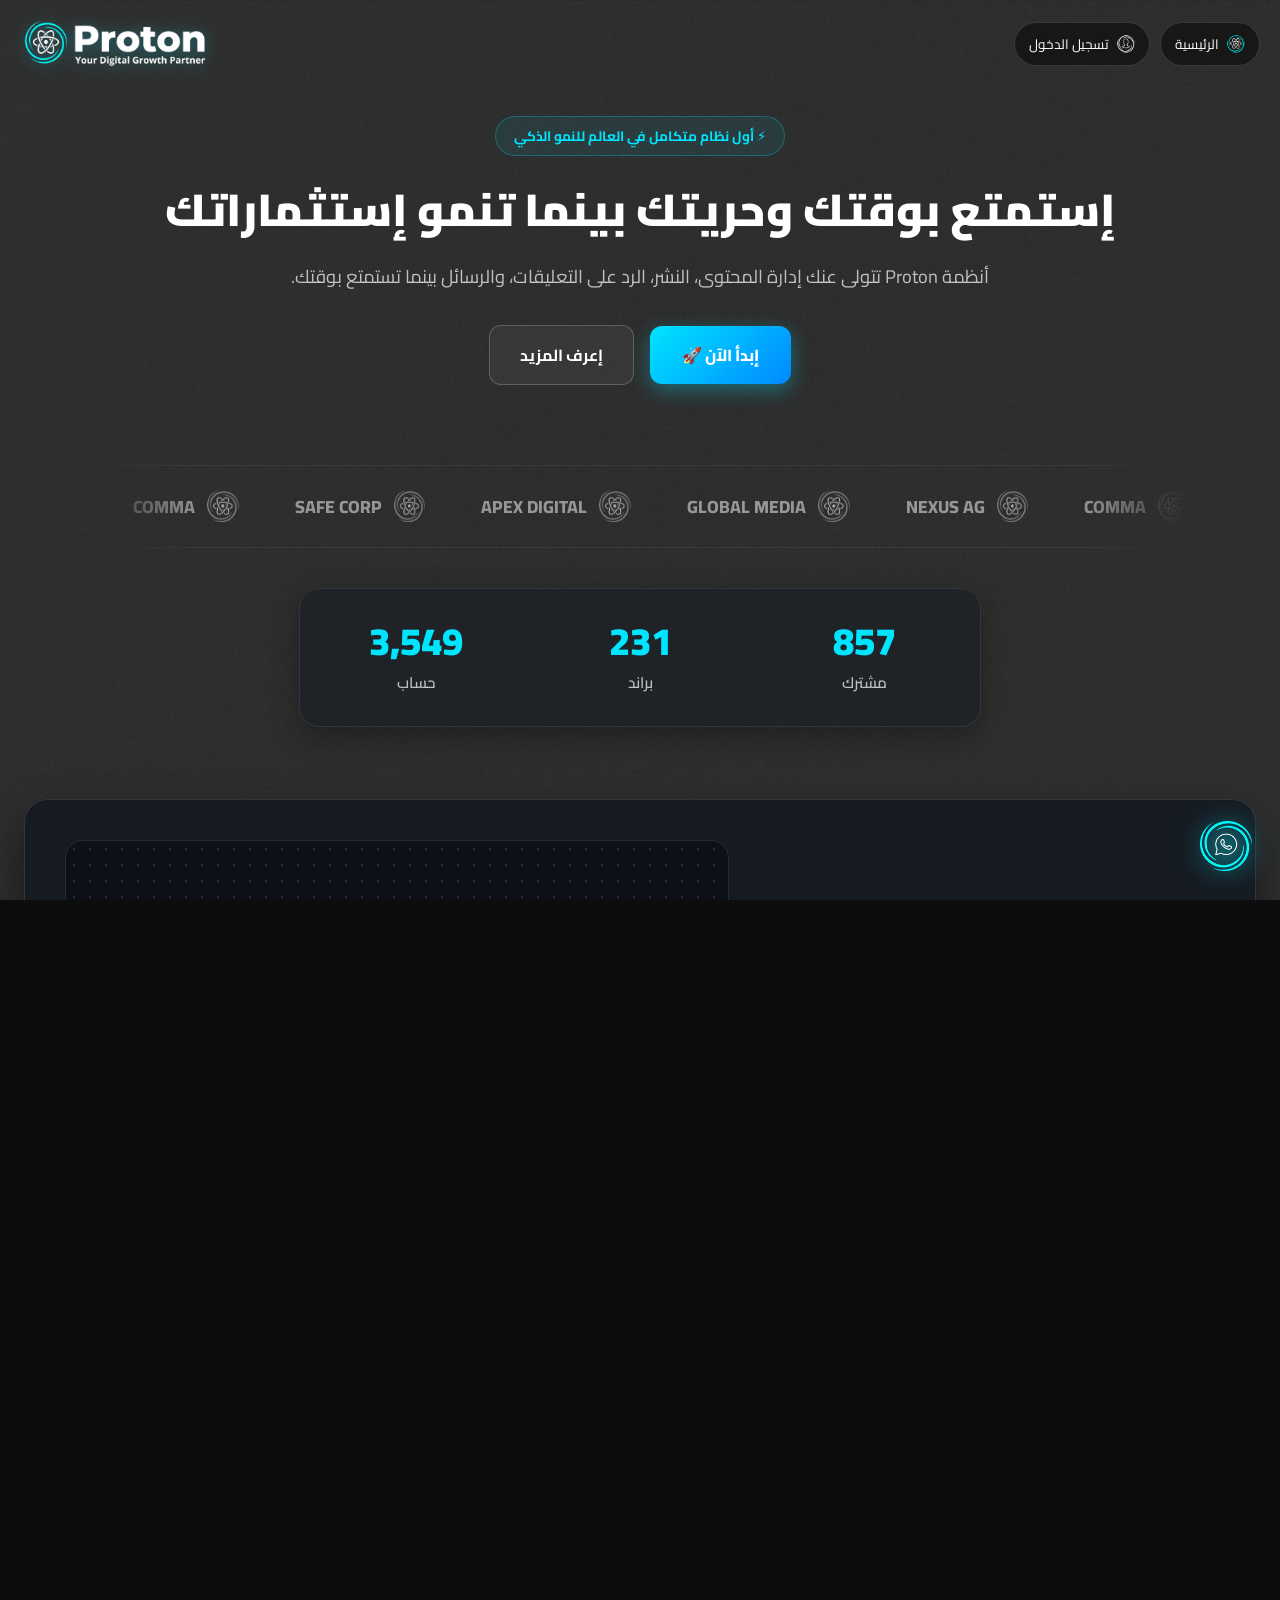
<file: index.html>
<!DOCTYPE html>
<html lang="ar" dir="rtl">
<head>
    <meta charset="UTF-8">
    <meta name="viewport" content="width=device-width, initial-scale=1.0">
    <title>Proton - شريكك للنمو الرقمي</title>
    
    <!-- Favicon -->
    <link rel="icon" type="image/png" href="./favicon.webp">

    <!-- Google Fonts & Font Awesome -->
    <link rel="preconnect" href="https://fonts.googleapis.com">
    <link rel="preconnect" href="https://fonts.gstatic.com" crossorigin>
    <link href="https://fonts.googleapis.com/css2?family=Cairo:wght@400;600;700;800;900&display=swap" rel="stylesheet">
    <link rel="stylesheet" href="https://cdnjs.cloudflare.com/ajax/libs/font-awesome/6.5.1/css/all.min.css">
    <link rel="stylesheet" href="./style.css">
    
    <meta name="description" content="أنظمة بروتون المتكاملة لإدارة وأتمتة حسابات التواصل الإجتماعي والنمو المتسارع. النشر التلقائي الذكي، الخطط التسويقية الاستراتيجية، وإدارة الصفقات للبراندات المتميزة.">
    <meta name="robots" content="index, follow">
    
    <style>
        * {
            box-sizing: border-box;
        }

        html, body {
            overflow-x: hidden !important;
            width: 100%;
            margin: 0;
            padding: 0;
            background-color: #0d1117;
            color: #fff;
            font-family: 'Cairo', sans-serif;
        }

        .main-container {
            max-width: 1280px;
            margin: 0 auto;
            padding: 0 1.2rem;
        }

        /* 1. قسم الهيرو سيكشن - تم توسيع العرض الأقصى محاذاةً مع بطاقات الإحصائيات والكروت */
        .hero-section {
            text-align: center;
            padding: 4rem 1rem 2.5rem 1rem;
            max-width: 1100px;
            margin: 0 auto;
        }

        .hero-badge {
            display: inline-block;
            background: rgba(0, 229, 255, 0.08);
            color: #00e5ff;
            border: 1px solid rgba(0, 229, 255, 0.25);
            padding: 6px 18px;
            border-radius: 30px;
            font-size: 0.85rem;
            font-weight: 700;
            margin-bottom: 1.5rem;
        }

        .hero-title {
            font-size: 2.8rem;
            font-weight: 900;
            line-height: 1.35;
            margin-bottom: 1.2rem;
            color: #ffffff;
        }

        .hero-subtitle {
            font-size: 1.15rem;
            color: rgba(255, 255, 255, 0.7);
            line-height: 1.8;
            margin-bottom: 2rem;
            max-width: 950px;
            margin-left: auto;
            margin-right: auto;
        }

        .hero-cta-group {
            display: flex;
            justify-content: center;
            align-items: center;
            gap: 1rem;
            margin-bottom: 2.5rem;
            flex-wrap: wrap;
        }

        .btn-start-now {
            background: linear-gradient(135deg, #00e5ff 0%, #0088ff 100%);
            color: #fff;
            padding: 14px 32px;
            border-radius: 12px;
            font-weight: 800;
            text-decoration: none;
            box-shadow: 0 6px 20px rgba(0, 229, 255, 0.35);
            transition: all 0.3s ease;
            display: inline-flex;
            align-items: center;
            gap: 8px;
        }

        .btn-start-now:hover {
            transform: translateY(-2px);
            box-shadow: 0 8px 25px rgba(0, 229, 255, 0.5);
        }

        .btn-learn-more {
            background: rgba(255, 255, 255, 0.05);
            color: #fff;
            border: 1px solid rgba(255, 255, 255, 0.2);
            padding: 14px 30px;
            border-radius: 12px;
            font-weight: 700;
            text-decoration: none;
            transition: all 0.3s ease;
        }

        .btn-learn-more:hover {
            background: rgba(255, 255, 255, 0.1);
            border-color: rgba(255, 255, 255, 0.4);
        }

        /* 2. شريط البراندات المتحرك - العرض الموسع المطابق للخط الأحمر */
        .brands-ticker-wrapper {
            width: 100%;
            max-width: 1100px;
            margin: 0 auto 2.5rem auto;
            overflow: hidden;
            padding: 1.5rem 0;
            border-top: 1px solid rgba(255, 255, 255, 0.06);
            border-bottom: 1px solid rgba(255, 255, 255, 0.06);
            mask-image: linear-gradient(to right, transparent, black 10%, black 90%, transparent);
            -webkit-mask-image: linear-gradient(to right, transparent, black 10%, black 90%, transparent);
        }

        .brands-track {
            display: flex;
            align-items: center;
            justify-content: space-between;
            gap: 3.5rem;
            width: max-content;
            animation: scrollTicker 25s linear infinite;
        }

        .brand-item {
            display: flex;
            align-items: center;
            gap: 12px;
            font-size: 1.1rem;
            font-weight: 800;
            color: rgba(255, 255, 255, 0.5);
            white-space: nowrap;
        }

        .brand-logo-img {
            height: 32px;
            width: auto;
            object-fit: contain;
            filter: grayscale(100%) opacity(0.6);
            transition: filter 0.3s ease;
        }

        .brand-item:hover .brand-logo-img {
            filter: grayscale(0%) opacity(1);
        }

        @keyframes scrollTicker {
            0% { transform: translateX(0); }
            100% { transform: translateX(50%); }
        }

        /* 3. العدادات الحية */
        .stats-counter-bar {
            display: flex;
            justify-content: space-around;
            align-items: center;
            background: rgba(22, 27, 34, 0.6);
            border: 1px solid #30363d;
            border-radius: 20px;
            padding: 1.8rem 1rem;
            margin-bottom: 4.5rem;
            gap: 1.5rem;
            flex-wrap: wrap;
            box-shadow: 0 10px 30px rgba(0,0,0,0.3);
        }

        .stat-card {
            text-align: center;
            flex: 1;
            min-width: 200px;
        }

        .stat-number {
            font-size: 2.4rem;
            font-weight: 900;
            color: #00e5ff;
            line-height: 1.2;
            margin-bottom: 0.3rem;
        }

        .stat-label {
            font-size: 0.95rem;
            color: rgba(255, 255, 255, 0.7);
            font-weight: 600;
        }

        /* 4. الكروت الضخمة الهيكلية */
        .big-cards-container {
            display: flex;
            flex-direction: column;
            gap: 3.5rem;
            margin-bottom: 5rem;
        }

        .n8n-big-card {
            background: #161b22;
            border: 1px solid #30363d;
            border-radius: 24px;
            padding: 2.5rem;
            display: flex;
            align-items: center;
            gap: 3rem;
            position: relative;
            overflow: hidden;
            box-shadow: 0 20px 40px rgba(0,0,0,0.5);
            opacity: 0;
            transform: translateY(40px);
            transition: transform 1s cubic-bezier(0.16, 1, 0.3, 1), opacity 1s ease;
        }

        .n8n-big-card.animate-in {
            opacity: 1;
            transform: translateY(0);
        }

        .card-content-side {
            flex: 1;
            z-index: 2;
        }

        .card-tags {
            display: flex;
            gap: 8px;
            margin-bottom: 1.2rem;
            flex-wrap: wrap;
        }

        .card-tag {
            background: rgba(255, 255, 255, 0.08);
            border: 1px solid rgba(255, 255, 255, 0.15);
            padding: 4px 12px;
            border-radius: 20px;
            font-size: 0.75rem;
            font-weight: 700;
            color: #8b949e;
        }

        .card-tag.active {
            background: rgba(0, 229, 255, 0.15);
            border-color: rgba(0, 229, 255, 0.4);
            color: #00e5ff;
        }

        .card-title {
            font-size: 1.9rem;
            font-weight: 800;
            margin-bottom: 1rem;
            line-height: 1.35;
        }

        .card-desc {
            font-size: 0.98rem;
            color: rgba(255, 255, 255, 0.7);
            line-height: 1.8;
            margin-bottom: 1.5rem;
        }

        /* لوحة العرض البصرية */
        .card-visual-side {
            flex: 1.4;
            background: #0d1117;
            border: 1px solid rgba(255, 255, 255, 0.1);
            border-radius: 18px;
            padding: 2.5rem 1.5rem;
            min-height: 340px;
            display: flex;
            align-items: center;
            justify-content: center;
            position: relative;
            background-image: radial-gradient(rgba(255, 255, 255, 0.12) 1px, transparent 1px);
            background-size: 16px 16px;
            width: 100%;
        }

        .workflow-canvas {
            display: flex;
            align-items: center;
            justify-content: center;
            width: 100%;
            position: relative;
            gap: 0;
            direction: rtl;
        }

        .node-box {
            background: #161b22;
            border: 1px solid #30363d;
            padding: 11px 16px;
            height: 42px; /* تثبيت الارتفاع لضبط المركز تماماً مع خطوط الـ SVG */
            border-radius: 12px;
            font-size: 0.85rem;
            font-weight: 700;
            display: flex;
            align-items: center;
            justify-content: center;
            gap: 8px;
            box-shadow: 0 8px 20px rgba(0,0,0,0.5);
            z-index: 2;
            white-space: nowrap;
            transition: border-color 0.3s;
        }

        .node-box:hover {
            border-color: rgba(0, 229, 255, 0.5);
        }

        .node-icon-img {
            width: 30px;
            height: 30px;
            object-fit: contain;
        }

        .node-connector-line {
            width: 50px;
            height: 2px;
            background: linear-gradient(270deg, #00e5ff, #0088ff);
            position: relative;
            flex-shrink: 0;
        }

        .node-connector-line::after {
            content: '';
            position: absolute;
            width: 6px;
            height: 6px;
            background: #00e5ff;
            border-radius: 50%;
            top: -2px;
            right: 50%;
            box-shadow: 0 0 8px #00e5ff;
        }

        /* ضبط الأبعاد الهندسية الدقيقة للخط القوسي لتتصل بمنتصف المستطيلات تماماً */
        .branch-tree-wrapper {
            display: flex;
            align-items: center;
            position: relative;
            width: 50px;
            height: 112px; /* الارتفاع الدقيق للتوسط الهيكلي */
            flex-shrink: 0;
        }

        .branch-lines-svg {
            width: 100%;
            height: 100%;
            overflow: visible;
        }

        /* تباعد رأسي مضبوط يضمن التماس بمنتصف الضلع الجانبي للمستطيل */
        .multi-branch-group {
            display: flex;
            flex-direction: column;
            gap: 28px;
            z-index: 2;
        }

        .mobile-connector, .mobile-branch-svg {
            display: none;
        }

        /* 5. قسم استراتيجية التسعير */
        .pricing-services-section {
            padding: 3rem 0 5rem 0;
            text-align: center;
        }

        .pricing-header h2 {
            font-size: 2.2rem;
            font-weight: 800;
            margin-bottom: 0.6rem;
        }

        .pricing-header p {
            color: rgba(255, 255, 255, 0.65);
            margin-bottom: 2.5rem;
        }

        .platform-pricing-card {
            background: #161b22;
            border: 1px solid #30363d;
            border-radius: 22px;
            padding: 2rem;
            max-width: 700px;
            margin: 0 auto;
            box-shadow: 0 15px 35px rgba(0,0,0,0.4);
            text-align: right;
        }

        .platform-card-header {
            display: flex;
            align-items: center;
            justify-content: space-between;
            border-bottom: 1px solid rgba(255,255,255,0.08);
            padding-bottom: 1rem;
            margin-bottom: 1.5rem;
        }

        .platform-title-group {
            display: flex;
            align-items: center;
            gap: 12px;
        }

        .platform-title-group h3 {
            margin: 0;
            font-size: 1.3rem;
            font-weight: 800;
        }

        .platform-icon-badge {
            width: 38px;
            height: 38px;
            background: rgba(255,255,255,0.05);
            border: 1px solid rgba(255,255,255,0.15);
            border-radius: 50%;
            display: flex;
            align-items: center;
            justify-content: center;
            font-size: 1.2rem;
        }

        .service-item-row {
            display: flex;
            align-items: center;
            justify-content: space-between;
            background: #0d1117;
            border: 1px solid rgba(255,255,255,0.08);
            padding: 14px 18px;
            border-radius: 14px;
            margin-bottom: 1rem;
            gap: 15px;
        }

        .service-info {
            display: flex;
            align-items: flex-start;
            gap: 10px;
            font-size: 0.95rem;
        }

        .service-text-group {
            display: flex;
            flex-direction: column;
            gap: 4px;
        }

        .service-title {
            font-weight: 800;
            color: #ffffff;
        }

        .service-subtext {
            color: #7ee787;
            font-size: 0.75rem;
            font-weight: 700;
            margin: 0;
            line-height: 1.4;
        }

        .service-price-tag {
            color: #00e5ff;
            font-weight: 800;
            font-size: 1.1rem;
            white-space: nowrap;
            align-self: flex-start;
            margin-top: 2px;
        }

        /* تخصيص شريط التمرير (Scrollbar) */
        ::-webkit-scrollbar {
            width: 8px;
        }

        ::-webkit-scrollbar-track {
            background: transparent !important;
        }

        ::-webkit-scrollbar-thumb {
            background: rgba(255, 255, 255, 0.15);
            border: 1px solid rgba(255, 255, 255, 0.2);
            border-radius: 10px;
        }

        ::-webkit-scrollbar-thumb:hover {
            background: rgba(255, 255, 255, 0.25);
            border-color: rgba(255, 255, 255, 0.4);
        }

        /* التكيف الرأسي للموبايل */
        @media (max-width: 992px) {
            .n8n-big-card {
                flex-direction: column;
                padding: 1.8rem 1.2rem;
                gap: 2rem;
            }
            
            .hero-title {
                font-size: 1.8rem;
            }

            .card-visual-side {
                width: 100%;
                padding: 1.8rem 0.8rem;
            }

            .workflow-canvas {
                flex-direction: column !important;
                align-items: center !important;
                width: 100%;
                gap: 0;
            }

            .node-connector-line, .branch-tree-wrapper {
                display: none !important;
            }

            .mobile-connector {
                display: block !important;
                width: 2px;
                height: 24px;
                background: linear-gradient(180deg, #00e5ff, #0088ff);
                margin: 0 auto;
                position: relative;
            }

            .mobile-connector::after {
                content: '';
                position: absolute;
                width: 6px;
                height: 6px;
                background: #00e5ff;
                border-radius: 50%;
                left: -2px;
                top: 50%;
                transform: translateY(-50%);
                box-shadow: 0 0 6px #00e5ff;
            }

            .mobile-branch-svg {
                display: block !important;
                width: 100%;
                max-width: 260px;
                height: 32px;
                margin: 0 auto;
            }

            .node-box {
                width: 100%;
                max-width: 220px;
                text-align: center;
                height: auto;
            }

            .multi-branch-group {
                display: flex !important;
                flex-direction: row !important;
                justify-content: center !important;
                gap: 10px !important;
                width: 100%;
                max-width: 320px;
            }

            .multi-branch-group .node-box {
                flex: 1;
                font-size: 0.72rem;
                padding: 9px 6px;
                max-width: 150px;
            }

            .service-item-row {
                flex-direction: row;
                align-items: center;
                justify-content: space-between;
            }

            .service-price-tag {
                align-self: flex-start;
                margin-top: 2px;
            }
        }
    </style>
</head>
<body>

    <div class="top-header"></div>

    <div class="main-container">

        <!-- 1. الهيرو سيكشن الموسع والمحاذى بامتياز -->
        <section class="hero-section">
            <div class="hero-badge">⚡ أول نظام متكامل في العالم للنمو الذكي</div>
            <h1 class="hero-title">إستمتع بوقتك وحريتك بينما تنمو إستثماراتك</h1>
            <p class="hero-subtitle">
                أنظمة Proton تتولى عنك إدارة المحتوى، النشر، الرد على التعليقات، والرسائل بينما تستمتع بوقتك.
            </p>
            <div class="hero-cta-group">
                <a href="./connect-social.html" class="btn-start-now">إبدأ الآن 🚀</a>
                <a href="#workflow-section" class="btn-learn-more">إعرف المزيد</a>
            </div>
        </section>

        <!-- 2. شريط البراندات المتحرك بنفس العرض الموسع محاذاة للخط الأحمر -->
        <div class="brands-ticker-wrapper">
            <div class="brands-track">
                <div class="brand-item"><img src="./logo_icon.webp" class="brand-logo-img" alt="Brand 1" onerror="this.style.display='none'"> COMMA</div>
                <div class="brand-item"><img src="./logo_icon.webp" class="brand-logo-img" alt="Brand 2" onerror="this.style.display='none'"> NEXUS AG</div>
                <div class="brand-item"><img src="./logo_icon.webp" class="brand-logo-img" alt="Brand 3" onerror="this.style.display='none'"> GLOBAL MEDIA</div>
                <div class="brand-item"><img src="./logo_icon.webp" class="brand-logo-img" alt="Brand 4" onerror="this.style.display='none'"> APEX DIGITAL</div>
                <div class="brand-item"><img src="./logo_icon.webp" class="brand-logo-img" alt="Brand 5" onerror="this.style.display='none'"> SAFE CORP</div>
                <div class="brand-item"><img src="./logo_icon.webp" class="brand-logo-img" alt="Brand 1" onerror="this.style.display='none'"> COMMA</div>
                <div class="brand-item"><img src="./logo_icon.webp" class="brand-logo-img" alt="Brand 2" onerror="this.style.display='none'"> NEXUS AG</div>
            </div>
        </div>

        <!-- 3. عداد الإحصائيات الحية -->
        <div class="stats-counter-bar">
            <div class="stat-card">
                <div class="stat-number" id="counter-users">0</div>
                <div class="stat-label">مشترك</div>
            </div>
            <div class="stat-card">
                <div class="stat-number" id="counter-brands">0</div>
                <div class="stat-label">براند</div>
            </div>
            <div class="stat-card">
                <div class="stat-number" id="counter-accounts">0</div>
                <div class="stat-label">حساب</div>
            </div>
        </div>

        <!-- 4. الكروت الضخمة الهيكلية -->
        <section id="workflow-section" class="big-cards-container">

            <!-- كارت 1: النشر والرد الفوري -->
            <div class="n8n-big-card">
                <div class="card-content-side">
                    <div class="card-tags">
                        <span class="card-tag active">PUBLISHING</span>
                        <span class="card-tag">AUTO-DM</span>
                        <span class="card-tag">AI-RESPONSE</span>
                    </div>
                    <h2 class="card-title">كيف يتم النشر الذكي والرد الفوري مع Proton؟</h2>
                    <p class="card-desc">
                        بمجرد كتابة المحتوى، تقوم الأنظمة بنشره في الأوقات المثالية، والرد اللحظي على كل تعليق والتفاعل المثالي لزيادة النمو والإستقرار.
                    </p>
                   
                    <!--<a href="./publishing-automation.html" class="btn-link-action" style="color: #00e5ff; text-decoration: none; font-weight: 700;">شاهد التفاصيل <i class="fa-solid fa-arrow-left"></i></a>-->
                </div>
                <div class="card-visual-side">
                    <div class="workflow-canvas">
                        <div class="node-box">
                            <img src="./Content-W.webp" class="node-icon-img" alt="Logo" onerror="this.src='./favicon.png'">
                            محتوى جديد
                        </div>

                        <div class="mobile-connector"></div>
                        <div class="node-connector-line"></div>

                        <div class="node-box">
                            <img src="./Search-W.webp" class="node-icon-img" alt="Logo" onerror="this.src='./favicon.png'">
                            مراجعة ذكية
                        </div>

                        <svg class="mobile-branch-svg" viewBox="0 0 200 32" fill="none">
                            <path d="M100 0 L100 12 C100 22, 40 12, 40 32" stroke="#00e5ff" stroke-width="2"/>
                            <path d="M100 0 L100 12 C100 22, 160 12, 160 32" stroke="#00e5ff" stroke-width="2"/>
                            <circle cx="100" cy="0" r="3" fill="#00e5ff"/>
                        </svg>

                        <!-- القوس التشعبي بدقة متناهية يتصل بمنتصف المستطيلات تماماً -->
                        <div class="branch-tree-wrapper">
                            <svg class="branch-lines-svg" viewBox="0 0 50 112" fill="none">
                                <path d="M0 21 C 50 21, 25 56, 50 56" stroke="#00e5ff" stroke-width="2" />
                                <path d="M0 91 C 50 91, 25 56, 50 56" stroke="#00e5ff" stroke-width="2" />
                                <circle cx="50" cy="56" r="3.5" fill="#00e5ff" />
                            </svg>
                        </div>

                        <div class="multi-branch-group">
                            <div class="node-box">
                                <img src="./FB-W.webp" class="node-icon-img" alt="Logo" onerror="this.src='./favicon.png'">
                                فيسبوك
                            </div>
                            <div class="node-box">
                                <img src="./Insta-W.webp" class="node-icon-img" alt="Logo" onerror="this.src='./favicon.png'">
                                انستجرام
                            </div>
                        </div>
                    </div>
                </div>
            </div>

            <!-- كارت 2: إدارة المبيعات وتقفيل الصفقات -->
            <div class="n8n-big-card">
                <div class="card-content-side">
                    <div class="card-tags">
                        <span class="card-tag active">SALES PIPELINE</span>
                        <span class="card-tag">CONVERSION</span>
                    </div>
                    <h2 class="card-title">أتمتة المحادثات وتقفيل الصفقات بذكاء بدون تدخل منك</h2>
                    <p class="card-desc">
                        نظام ذكي يحلل استفسارات العميل داخل الرسائل، ويقدم له الحلول المناسبة فوراً للوصول لمرحلة إتمام الشراء بكفاءة وسرعة.
                    </p>
                    <!--<a href="./deals-automation.html" class="btn-link-action" style="color: #00e5ff; text-decoration: none; font-weight: 700;">استكشف نظام الصفقات <i class="fa-solid fa-arrow-left"></i></a>-->
                </div>
                <div class="card-visual-side">
                    <div class="workflow-canvas">
                        <div class="node-box">
                            <img src="./Mas-W.webp" class="node-icon-img" alt="Logo" onerror="this.src='./favicon.png'">
                            رسالة العميل
                        </div>

                        <div class="mobile-connector"></div>
                        <div class="node-connector-line"></div>

                        <div class="node-box">
                            <img src="./Auto-W.webp" class="node-icon-img" alt="Logo" onerror="this.src='./favicon.png'">
                            تحديد الاحتياج
                        </div>

                        <div class="mobile-connector"></div>
                        <div class="node-connector-line"></div>

                        <div class="node-box">
                            <img src="./Email-W.webp" class="node-icon-img" alt="Logo" onerror="this.src='./favicon.png'">
                            رد ذكي فوري
                        </div>

                        <svg class="mobile-branch-svg" viewBox="0 0 200 32" fill="none">
                            <path d="M100 0 L100 12 C100 22, 40 12, 40 32" stroke="#00e5ff" stroke-width="2"/>
                            <path d="M100 0 L100 12 C100 22, 160 12, 160 32" stroke="#00e5ff" stroke-width="2"/>
                            <circle cx="100" cy="0" r="3" fill="#00e5ff"/>
                        </svg>

                        <!-- القوس التشعبي بدقة متناهية يتصل بمنتصف المستطيلات تماماً -->
                        <div class="branch-tree-wrapper">
                            <svg class="branch-lines-svg" viewBox="0 0 50 112" fill="none">
                                <path d="M0 21 C 50 21, 25 56, 50 56" stroke="#00e5ff" stroke-width="2" />
                                <path d="M0 91 C 50 91, 25 56, 50 56" stroke="#00e5ff" stroke-width="2" />
                                <circle cx="50" cy="56" r="3.5" fill="#00e5ff" />
                            </svg>
                        </div>

                        <div class="multi-branch-group">
                            <div class="node-box">
                                <img src="./Bill-W.webp" class="node-icon-img" alt="Logo" onerror="this.src='./favicon.png'">
                                إرسال الفاتورة
                            </div>
                            <div class="node-box" style="border-color: #00e5ff;">
                                <img src="./Grow-W.webp" class="node-icon-img" alt="Logo" onerror="this.src='./favicon.png'">
                                تقفيل الصفقة 🎉
                            </div>
                        </div>
                    </div>
                </div>
            </div>

        </section>

        <!-- 5. قسم استراتيجية التسعير -->
        <section class="pricing-services-section">
    <div class="pricing-header">
        <h2>استراتيجية التسعير والخدمات</h2>
        <p>حدد الخدمات المطلوبة لكل منصة على حدة بدقة ومرونة كاملة</p>
    </div>

    <div class="platform-pricing-card">
        <div class="platform-card-header">
            <div class="platform-title-group">
                <div class="platform-icon-badge">
                    <!-- أيقونة التيك توك المحلية -->
                    <img src="./Auto-W.webp" alt="service" style="width: 48px; height: 48px;">
                </div>
                <h3>الخدمات</h3>
            </div>
            <span style="color: #7ee787; font-size: 0.85rem; font-weight: 700;">شهرياً</span>
        </div>

        <div class="service-item-row">
            <div class="service-info">
                <div class="service-text-group">
                    <span class="service-title">
                        <img src="./Blog-W.webp" class="service-icon" alt="Check" style="width: 36px; height: 36px; margin-left: 8px; vertical-align: middle;">
                        إدارة المحتوى
                    </span>
                    <p class="service-subtext">يشمل خطة وكتابة المحتوى والنشر</p>
                </div>
            </div>
            <div class="service-price-tag">EGP 5000</div>
        </div>

        <div class="service-item-row">
            <div class="service-info">
                <div class="service-text-group">
                    <span class="service-title">
                        <img src="./YT-W.webp" class="service-icon" alt="Check" style="width: 36px; height: 36px; margin-left: 8px; vertical-align: middle;">
                        إدارة الريلز
                    </span>
                    <p class="service-subtext">يشمل التصوير والمونتاج للمقطع الواحد</p>
                </div>
            </div>
            <div class="service-price-tag">EGP 1500</div>
        </div>

        <div class="service-item-row">
            <div class="service-info">
                <div class="service-text-group">
                    <span class="service-title">
                        <img src="./Comm-W.webp" class="service-icon" alt="Check" style="width: 36px; height: 36px; margin-left: 8px; vertical-align: middle;">
                        إدارة التعليقات
                    </span>
                    <p class="service-subtext">يشمل التفاعل والرد على التعليقات</p>
                </div>
            </div>
            <div class="service-price-tag">EGP 3000</div>
        </div>

        <div class="service-item-row">
            <div class="service-info">
                <div class="service-text-group">
                    <span class="service-title">
                        <img src="./Mas-W.webp" class="service-icon" alt="Check" style="width: 36px; height: 36px; margin-left: 8px; vertical-align: middle;">
                        إدارة الرسائل
                    </span>
                    <p class="service-subtext">يشمل التحليل والرد وتقفيل المبيعات</p>
                </div>
            </div>
            <div class="service-price-tag">EGP 4500</div>
        </div>

        <a href="./connect-social.html" class="btn-start-now" style="width: 100%; justify-content: center; margin-top: 1.5rem; box-sizing: border-box;">ابدأ التجربة الآن 🚀</a>
    </div>
</section>

    </div>

    <footer>
        <div id="footer-container"></div>
    </footer>

    <!-- سكربت الحركة والعدادات -->
    <script>
        document.addEventListener("DOMContentLoaded", function() {
            const cards = document.querySelectorAll('.n8n-big-card');
            const observer = new IntersectionObserver((entries) => {
                entries.forEach(entry => {
                    if (entry.isIntersecting) {
                        entry.target.classList.add('animate-in');
                    }
                });
            }, { threshold: 0.1 });

            cards.forEach(card => observer.observe(card));

            function animateCounter(id, start, end, duration) {
                let obj = document.getElementById(id);
                if(!obj) return;
                let range = end - start;
                let minTimer = 50;
                let stepTime = Math.abs(Math.floor(duration / range));
                stepTime = Math.max(stepTime, minTimer);
                let startTime = new Date().getTime();
                let endTime = startTime + duration;
                let timer;

                function run() {
                    let now = new Date().getTime();
                    let remaining = Math.max((endTime - now) / duration, 0);
                    let value = Math.round(end - (remaining * range));
                    obj.innerHTML = value.toLocaleString();
                    if (value == end) {
                        clearInterval(timer);
                    }
                }

                timer = setInterval(run, stepTime);
                run();
            }

            animateCounter("counter-users", 0, 1420, 2000);
            animateCounter("counter-brands", 0, 385, 2000);
            animateCounter("counter-accounts", 0, 5910, 2000);
        });

        fetch('footer.html')
            .then(response => response.text())
            .then(data => { document.getElementById('footer-container').innerHTML = data; });
    </script>
    <script src="./whatsapp-widget.js" defer></script>
    <script src="./header.js" defer></script>
    <script src="./auth-guard.js"></script>

</body>
</html>
</file>
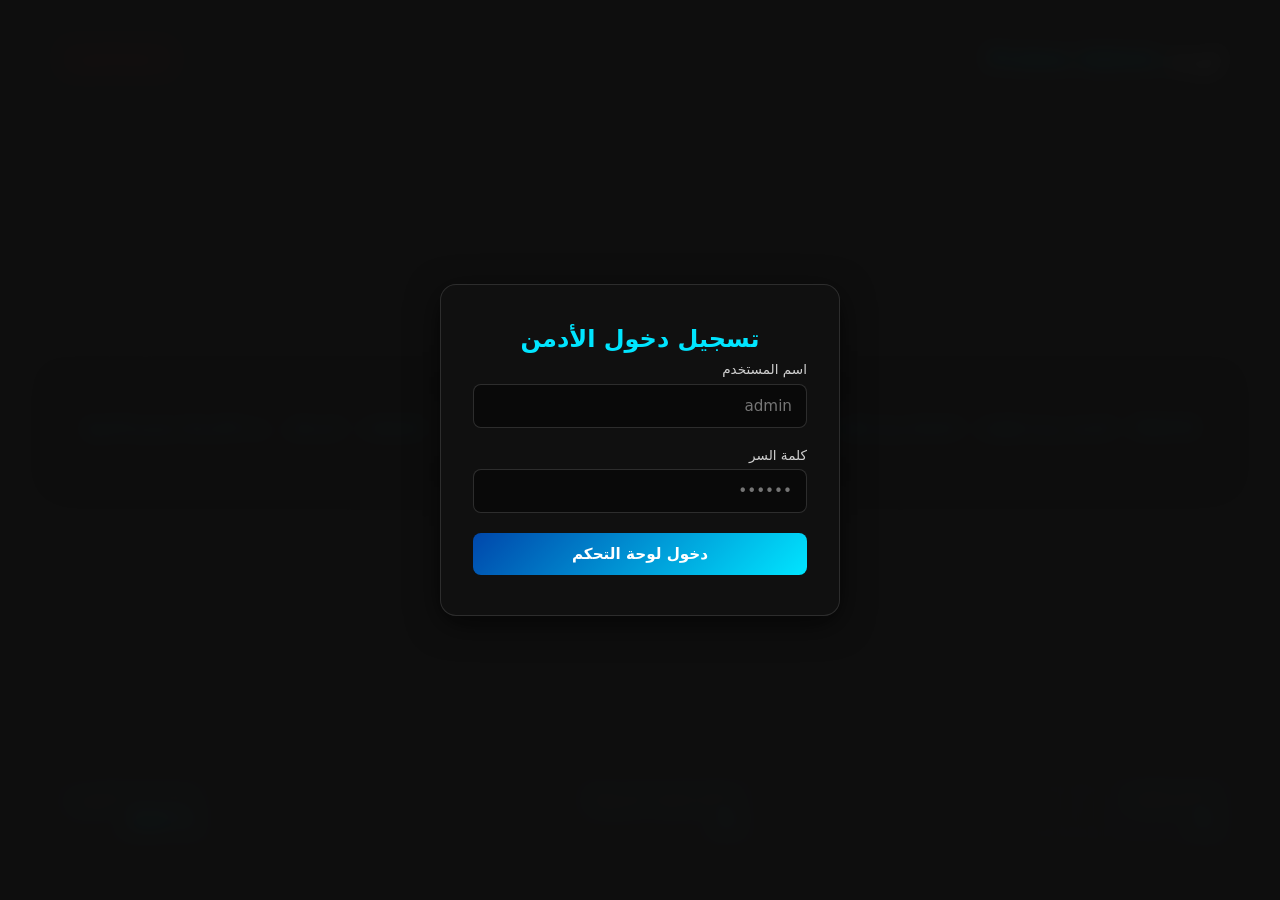
<file: admin-dashboard.html>
<!DOCTYPE html>
<html lang="ar" dir="rtl">
<head>
    <meta charset="UTF-8">
    <meta name="viewport" content="width=device-width, initial-scale=1.0">
    <title>Proton - لوحة تحكم الإدارة</title>
    <link rel="icon" type="image/png" href="./favicon.webp">
    <link rel="stylesheet" href="./style.css">
    <style>
        /* 1. إخفاء أسهم الزيادة والنقصان في المدخلات الرقمية */
        input[type=number]::-webkit-inner-spin-button, 
        input[type=number]::-webkit-outer-spin-button { 
            -webkit-appearance: none; 
            margin: 0; 
        }
        input[type=number] {
            -moz-appearance: textfield;
        }

        /* 2. إصلاح تنسيق Client ID Badge */
        .client-id-badge {
            background: rgba(0, 229, 255, 0.1);
            color: #00e5ff;
            padding: 4px 10px;
            border-radius: 6px;
            font-weight: bold;
            font-size: 0.85rem;
            white-space: nowrap; /* إبقاء النص في سطر واحد */
            display: inline-block;
            border: 1px solid rgba(0, 229, 255, 0.2);
        }

        /* 3. أزرار التحكم المصغرة (Switches) */
        .proton-switch {
            position: relative;
            display: inline-block;
            width: 38px;
            height: 20px;
        }
        .proton-switch input { opacity: 0; width: 0; height: 0; }
        .proton-slider {
            position: absolute; cursor: pointer; top: 0; left: 0; right: 0; bottom: 0;
            background-color: #30363d; transition: .3s; border-radius: 20px;
        }
        .proton-slider:before {
            position: absolute; content: ""; height: 14px; width: 14px; left: 3px; bottom: 3px;
            background-color: white; transition: .3s; border-radius: 50%;
        }

        /* تفعيل أزرار الخدمات باللون الأخضر */
        .service-switch input:checked + .proton-slider {
            background-color: #2ea043;
            box-shadow: 0 0 6px rgba(46, 160, 67, 0.5);
        }
        .service-switch input:checked + .proton-slider:before { transform: translateX(18px); }

        /* تفعيل زر حالة العميل بلون بروتون النيوني المميز */
        .master-switch input:checked + .proton-slider {
            background-color: #00e5ff;
            box-shadow: 0 0 8px rgba(0, 229, 255, 0.6);
        }
        .master-switch input:checked + .proton-slider:before { transform: translateX(18px); }
        
        /* تجميد الأزرار في السطر عند عدم تفعيل العميل */
        .row-disabled {
            opacity: 0.35;
            pointer-events: none;
        }

        /* حقول إدخال الأيام، المبلغ، وعدد الريلز */
        .days-input, .price-input, .rc-input {
            background: #0d1117;
            color: #00e5ff;
            border: 1px solid #30363d;
            border-radius: 6px;
            padding: 4px;
            text-align: center;
            font-family: 'Cairo', sans-serif;
            font-weight: 600;
        }
        .rc-input {
            width: 42px;
            color: #3fb950;
            border-color: rgba(46, 160, 67, 0.4);
        }
        .platform-badge {
            background: #21262d;
            color: #c9d1d9;
            padding: 4px 10px;
            border-radius: 6px;
            font-size: 0.85rem;
        }
    </style>
</head>
<body>

    <!-- نافذة تسجيل الدخول -->
    <div class="login-overlay" id="loginOverlay">
        <div class="login-box">
            <h2>تسجيل دخول الأدمن</h2>
            <div class="input-group">
                <label>اسم المستخدم</label>
                <input type="text" id="adminUser" placeholder="admin">
            </div>
            <div class="input-group">
                <label>كلمة السر</label>
                <input type="password" id="adminPass" placeholder="••••••">
            </div>
            <button class="btn-login" onclick="handleLogin()">دخول لوحة التحكم</button>
        </div>
    </div>

    <div class="main-container">
        <header class="top-header">
            <h1 class="page-title">لوحة <span>Proton Admin</span></h1>
            <button class="btn-logout" onclick="logout()">تسجيل الخروج</button>
        </header>

        <div class="dashboard-card">
            <div class="table-responsive">
                <table>
                    <thead>
                        <tr>
                            <th>Client ID</th>
                            <th>العميل ورقم الهاتف</th>
                            <th>النشاط ورقم الهاتف</th>
                            <th>المنصة</th>
                            <th>حالة العميل</th>
                            <th>نشر تلقائي</th>
                            <th>نشر الريلز (rc)</th>
                            <th>التعليقات</th>
                            <th>الرسائل</th>
                            <th>مدة الاشتراك وتاريخ الانتهاء</th>
                            <th>المبلغ (EGP)</th>
                        </tr>
                    </thead>
                    <tbody id="clientsTableBody">
                        <!-- البيانات الحقيقية تمشيطاً مع السيرفر -->
                    </tbody>
                </table>
            </div>
        </div>

        <div class="summary-card">
            <div class="summary-item">
                <span class="summary-label">إجمالي العملاء:</span>
                <span class="summary-value" id="totalClients">0</span>
            </div>
            <div class="summary-item">
                <span class="summary-label">إجمالي المنصات المربوطة:</span>
                <span class="summary-value" id="totalPlatforms">0</span>
            </div>
            <div class="summary-item">
                <span class="summary-label">إجمالي الإيراد الشهري:</span>
                <span class="summary-value" id="totalRevenue">0 EGP</span>
            </div>
        </div>
    </div>

    <script>
        let currentAuthToken = '';

        window.addEventListener('DOMContentLoaded', () => {
            const token = localStorage.getItem('admin_token');
            if (token) {
                currentAuthToken = token;
                document.getElementById('loginOverlay').style.display = 'none';
                fetchClientsData(token);
            }
        });

        async function handleLogin() {
            const user = document.getElementById('adminUser').value;
            const pass = document.getElementById('adminPass').value;
            if (user === 'admin' && pass === '123456') {
                currentAuthToken = 'active_session';
                localStorage.setItem('admin_token', currentAuthToken);
                document.getElementById('loginOverlay').style.display = 'none';
                fetchClientsData(currentAuthToken);
            } else {
                alert('بيانات الدخول غير صحيحة!');
            }
        }

        async function fetchClientsData(token) {
            try {
                const response = await fetch('https://api.protonag.com/v1/admin/dashboard-clients', {
                    headers: { 'Authorization': 'Bearer ' + token }
                });
                if (response.ok) {
                    const data = await response.json();
                    renderTable(data);
                }
            } catch (err) {
                console.error("خطأ في جلب البيانات:", err);
            }
        }

        function renderTable(data) {
            const tbody = document.getElementById('clientsTableBody');
            tbody.innerHTML = '';
            let totalRev = 0;
            let uniqueClients = new Set();

            data.forEach(item => {
                uniqueClients.add(item.client_id);
                totalRev += Number(item.paid_amount) || 0;

                const isActive = item.active === true;
                const daysVal = (item.subscription_duration_days !== null && item.subscription_duration_days !== undefined) ? item.subscription_duration_days : 30;

                const row = document.createElement('tr');
                row.innerHTML = `
                    <td><span class="client-id-badge">${item.client_id}</span></td>
                    <td class="client-info">
                        <span class="client-name">${item.client_name || 'غير معروف'}</span><br>
                        <small style="color: rgba(255,255,255,0.6);">${item.client_phone || 'غير متوفر'}</small>
                    </td>
                    <td class="client-info">
                        <span class="client-name">${item.brand_name || 'غير معروف'}</span><br>
                        <small style="color: rgba(255,255,255,0.6);">${item.brand_phone || 'غير متوفر'}</small>
                    </td>
                    <td><span class="platform-badge">${item.platform}</span></td>
                    <!-- زر تفعيل العميل الأساسي (Master Switch - Proton Color) -->
                    <td>
                        <label class="proton-switch master-switch">
                            <input type="checkbox" ${isActive ? 'checked' : ''} onchange="updateAccountField(${item.account_id}, 'active', this.checked)">
                            <span class="proton-slider"></span>
                        </label>
                    </td>
                    <!-- أزرار الخدمات (Service Switches - Green Color) -->
                    <td class="${!isActive ? 'row-disabled' : ''}">
                        <label class="proton-switch service-switch">
                            <input type="checkbox" ${item.posts ? 'checked' : ''} onchange="updateAccountField(${item.account_id}, 'posts', this.checked)">
                            <span class="proton-slider"></span>
                        </label>
                    </td>
                    <td class="${!isActive ? 'row-disabled' : ''}">
                        <div style="display:flex; align-items:center; gap:6px;">
                            <label class="proton-switch service-switch">
                                <input type="checkbox" ${item.reels ? 'checked' : ''} onchange="updateAccountField(${item.account_id}, 'reels', this.checked)">
                                <span class="proton-slider"></span>
                            </label>
                            <!-- حقل إدخال عدد الريلز rc قابل للتعديل المباشر -->
                            <input type="number" class="rc-input" value="${item.rc || 0}" onchange="updateAccountField(${item.account_id}, 'rc', parseInt(this.value))">
                        </div>
                    </td>
                    <td class="${!isActive ? 'row-disabled' : ''}">
                        <label class="proton-switch service-switch">
                            <input type="checkbox" ${item.comments ? 'checked' : ''} onchange="updateAccountField(${item.account_id}, 'comments', this.checked)">
                            <span class="proton-slider"></span>
                        </label>
                    </td>
                    <td class="${!isActive ? 'row-disabled' : ''}">
                        <label class="proton-switch service-switch">
                            <input type="checkbox" ${item.messages ? 'checked' : ''} onchange="updateAccountField(${item.account_id}, 'messages', this.checked)">
                            <span class="proton-slider"></span>
                        </label>
                    </td>
                    <!-- مدة الاشتراك والتاريخ بدون أسهم رقمية -->
                    <td>
                        <input type="number" class="days-input" value="${daysVal}" id="days-${item.account_id}" style="width:50px;" onchange="updateDays(${item.account_id}, this.value)"> يوم
                        <br><small style="color:#00e5ff; font-size:0.75rem;">الانتهاء: <span id="expiry-${item.account_id}">${item.expiry_date || '---'}</span></small>
                    </td>
                    <!-- المبلغ بدون أسهم رقمية -->
                    <td>
                        <input type="number" class="price-input" value="${item.paid_amount || 0}" id="price-${item.account_id}" style="width:75px;" onchange="updatePrice(${item.account_id}, this.value)"> EGP
                    </td>
                `;
                tbody.appendChild(row);
            });

            document.getElementById('totalClients').textContent = uniqueClients.size;
            document.getElementById('totalPlatforms').textContent = data.length;
            document.getElementById('totalRevenue').textContent = `${totalRev} EGP`;
        }

        async function updateAccountField(accountId, fieldName, value) {
            const payload = { [fieldName]: value };
            const res = await sendUpdate(accountId, payload);
            if (res && res.ok && fieldName === 'active') {
                fetchClientsData(currentAuthToken); // إعادة تحميل البيانات فورياً لتطبيق تجميد الخدمات
            }
        }

        async function updateDays(accountId, daysValue) {
            const payload = { subscription_duration_days: parseInt(daysValue) || 30 };
            const res = await sendUpdate(accountId, payload);
            if (res && res.ok) {
                fetchClientsData(currentAuthToken);
            }
        }

        async function updatePrice(accountId, priceValue) {
            const payload = { paid_amount: parseFloat(priceValue) || 0 };
            const res = await sendUpdate(accountId, payload);
            if (res && res.ok) {
                fetchClientsData(currentAuthToken);
            }
        }

        async function sendUpdate(accountId, payload) {
            try {
                const response = await fetch(`https://api.protonag.com/v1/admin/clients/${accountId}/update`, {
                    method: 'PATCH',
                    headers: { 
                        'Content-Type': 'application/json',
                        'Authorization': 'Bearer ' + currentAuthToken 
                    },
                    body: JSON.stringify(payload)
                });
                return response;
            } catch (error) {
                console.error("خطأ في التحديث:", error);
            }
        }

        function logout() {
            localStorage.removeItem('admin_token');
            document.getElementById('loginOverlay').style.display = 'flex';
        }
    </script>
</body>
</html>
</file>
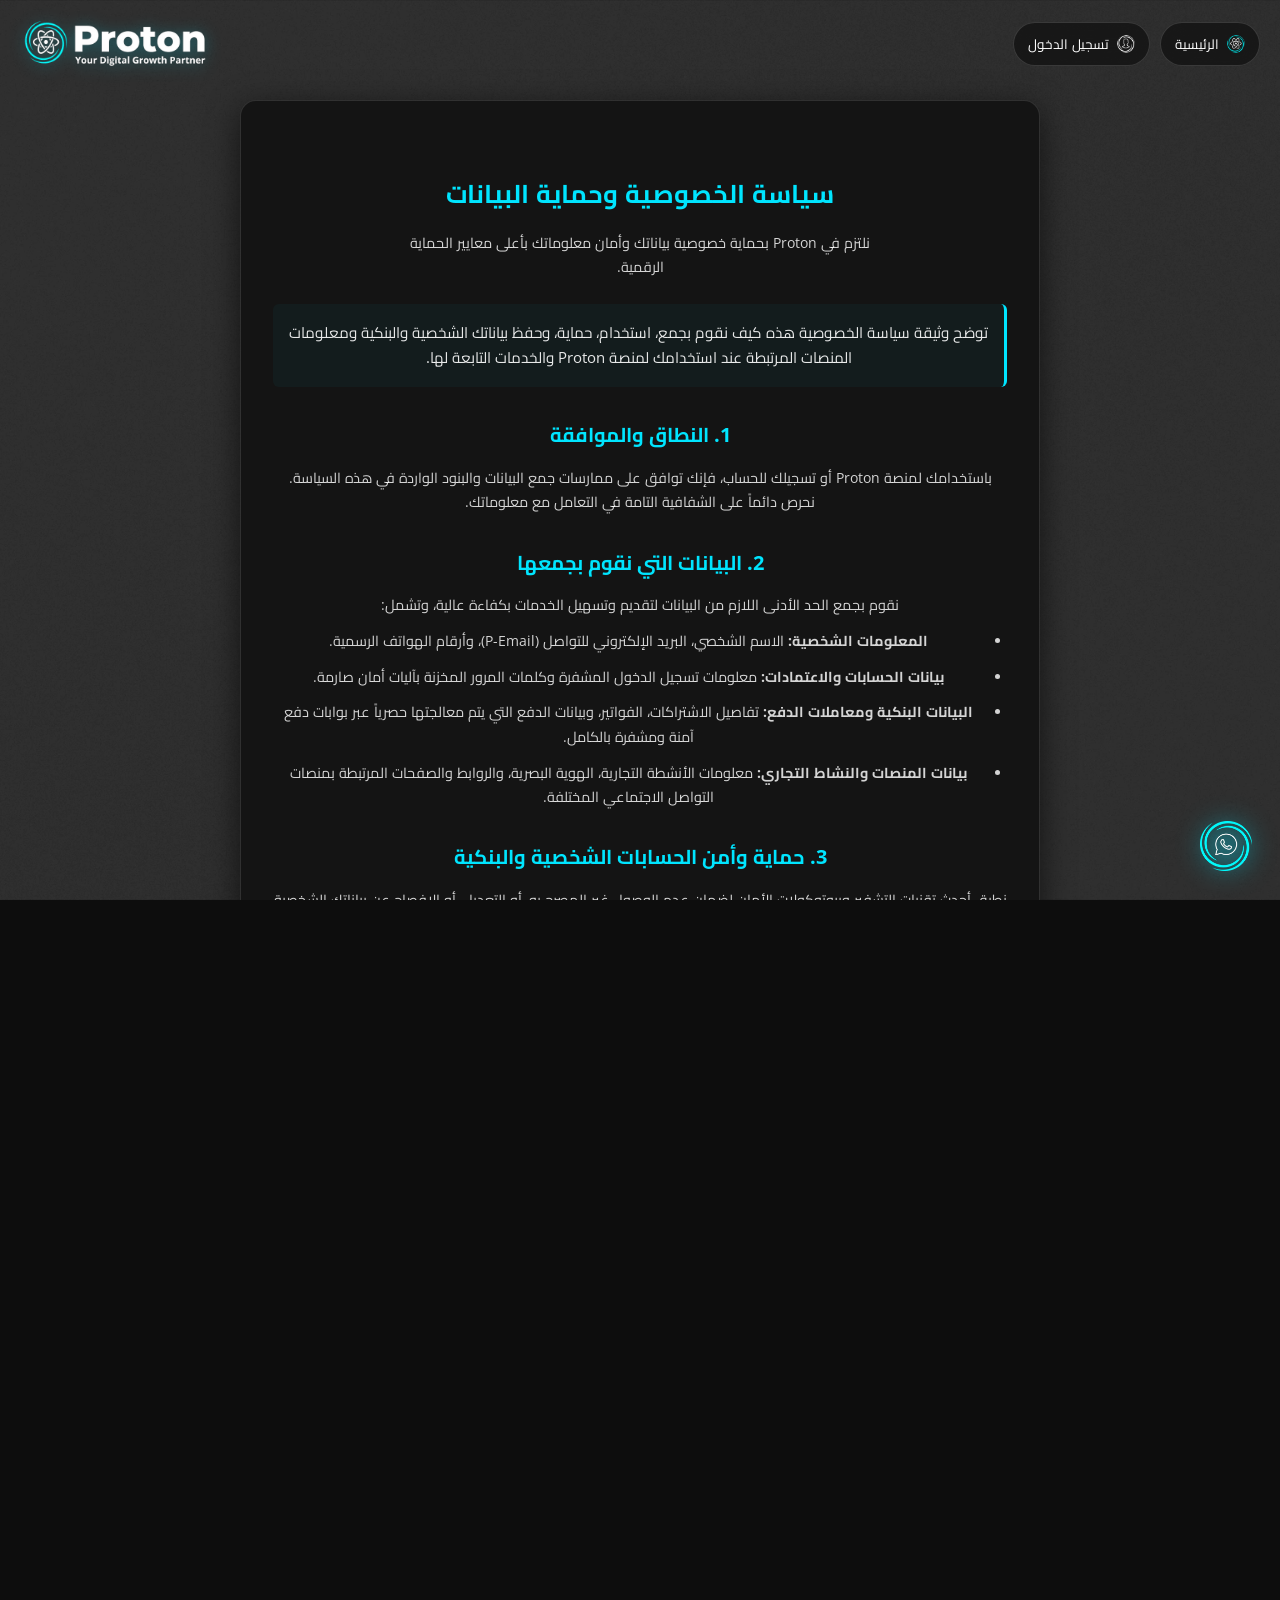
<file: privacy.html>
<!DOCTYPE html>
<html lang="ar" dir="rtl">
<head>
    <meta charset="UTF-8">
    <meta name="viewport" content="width=device-width, initial-scale=1.0">
    <title>سياسة الخصوصية - Proton</title>
    <link rel="icon" type="image/png" href="./favicon.webp">
    <link rel="preconnect" href="https://fonts.googleapis.com">
    <link rel="preconnect" href="https://fonts.gstatic.com" crossorigin>
    <link href="https://fonts.googleapis.com/css2?family=Cairo:wght@400;600;700&family=Open+Sans:wght@400;600;700&display=swap" rel="stylesheet">
    <!-- ملف الـ CSS الموحد للموقع -->
    <link rel="stylesheet" href="./style.css">
    <style>
        /* فرض توحيد الخط ومنع تكبيره التلقائي على الهواتف المحمولة */
        html, body {
            height: 100%;
            -webkit-text-size-adjust: 100%;
            -moz-text-size-adjust: 100%;
            text-size-adjust: 100%;
        }
        body {
            font-family: inherit; /* وراثة الخط الموحد من style.css */
        }
        .policy-card {
            max-width: 800px !important;
            width: 100%;
            text-align: right;
            padding: 2.5rem 2rem;
            margin: 2rem auto;
        }
        .policy-card h2 {
            color: var(--accent-cyan);
            font-size: 1.25rem;
            margin-top: 1.8rem;
            margin-bottom: 0.8rem;
        }
        .policy-card p, .policy-card li {
            font-size: 0.9rem;
            color: rgba(255, 255, 255, 0.82);
            line-height: 1.7;
            margin-bottom: 0.7rem;
        }
        .policy-card ul {
            padding-right: 1.5rem;
            margin-bottom: 1rem;
        }
        .policy-intro {
            font-size: 0.95rem;
            color: rgba(255, 255, 255, 0.9);
            background: rgba(0, 229, 255, 0.04);
            border-right: 3px solid var(--accent-cyan);
            padding: 1rem;
            border-radius: 6px;
            margin-bottom: 1.5rem;
            line-height: 1.7;
        }
    </style>
</head>
<body>

    <div class="main-container">
        <!-- الهيدر يتم استدعاؤه ديناميكياً -->
        <div id="header-container" class="top-header"></div>

        <!-- محتوى صفحة سياسة الخصوصية -->
        <div class="center-content" style="max-width: 800px;">
            <div class="dashboard-card policy-card">
                <div class="card-header">
                    <h2 class="card-title" style="font-size: 1.6rem;">سياسة الخصوصية وحماية البيانات</h2>
                    <p class="card-subtitle">نلتزم في Proton بحماية خصوصية بياناتك وأمان معلوماتك بأعلى معايير الحماية الرقمية.</p>
                </div>

                <div class="policy-intro">
                    توضح وثيقة سياسة الخصوصية هذه كيف نقوم بجمع، استخدام، حماية، وحفظ بياناتك الشخصية والبنكية ومعلومات المنصات المرتبطة عند استخدامك لمنصة Proton والخدمات التابعة لها.
                </div>

                <h2>1. النطاق والموافقة</h2>
                <p>باستخدامك لمنصة Proton أو تسجيلك للحساب، فإنك توافق على ممارسات جمع البيانات والبنود الواردة في هذه السياسة. نحرص دائماً على الشفافية التامة في التعامل مع معلوماتك.</p>

                <h2>2. البيانات التي نقوم بجمعها</h2>
                <p>نقوم بجمع الحد الأدنى اللازم من البيانات لتقديم وتسهيل الخدمات بكفاءة عالية، وتشمل:</p>
                <ul>
                    <li><strong>المعلومات الشخصية:</strong> الاسم الشخصي، البريد الإلكتروني للتواصل (P-Email)، وأرقام الهواتف الرسمية.</li>
                    <li><strong>بيانات الحسابات والاعتمادات:</strong> معلومات تسجيل الدخول المشفرة وكلمات المرور المخزنة بآليات أمان صارمة.</li>
                    <li><strong>البيانات البنكية ومعاملات الدفع:</strong> تفاصيل الاشتراكات، الفواتير، وبيانات الدفع التي يتم معالجتها حصرياً عبر بوابات دفع آمنة ومشفرة بالكامل.</li>
                    <li><strong>بيانات المنصات والنشاط التجاري:</strong> معلومات الأنشطة التجارية، الهوية البصرية، والروابط والصفحات المرتبطة بمنصات التواصل الاجتماعي المختلفة.</li>
                </ul>

                <h2>3. حماية وأمن الحسابات الشخصية والبنكية</h2>
                <p>نطبق أحدث تقنيات التشفير وبروتوكولات الأمان لضمان عدم الوصول غير المصرح به، أو التعديل، أو الإفصاح عن بياناتك الشخصية أو البنكية. كما نحتفظ بمعرفات العملاء في بيئة تنظيمية داخلية معزولة تماماً عن العرض الخارجي.</p>

                <h2>4. خصوصية صفحات ومنصات التواصل الاجتماعي</h2>
                <p>عند ربط صفحاتك المختلفة بمنصات التواصل الاجتماعي عبر نظامنا:</p>
                <ul>
                    <li>نستخدم الصلاحيات الممنوحة حصرياً لتقديم ميزات الإدارة والتحليلات المطلوبة لعملك.</li>
                    <li>لا نقوم أبداً بمشاركة أو بيع بيانات صفحاتك أو محتوى رسائلك وتفاعلاتك لأي طرف ثالث.</li>
                    <li>يحق لك في أي وقت إلغاء ربط أي منصة أو إيقاف الخدمات المرتبطة بها مباشرة من لوحة التحكم.</li>
                </ul>

                <h2>5. سرية المعلومات وعدم الإفصاح</h2>
                <p>نحن لا نبيع، نتاجر، أو ننقل بياناتك الشخصية أو البنكية أو التجارية إلى أي جهات خارجية إلا في حالات محدودة جداً تتطلبها متطلبات البوابات البنكية الرسمية لإنهاء المدفوعات، أو الامتثال للقوانين التنظيمية المعمول بها.</p>

                <h2>6. حقوق المستخدم</h2>
                <p>يحق لك دائماً مراجعة بياناتك الشخصية، تعديلها، أو تحديثها مباشرة عبر صفحة <strong>إعدادات الحساب</strong>، كما يمكنك طلب حذف الحساب والبيانات المرتبطة به نهائياً عبر قنوات الدعم الفني.</p>

                <h2>7. التحديثات على سياسة الخصوصية</h2>
                <p>قد نقوم بتحديث سياسة الخصوصية من وقت لآخر مواكبةً للتطورات التقنية أو التنظيمية. سيتم إشعارك بأي تعديلات جوهرية عبر البريد الإلكتروني أو من خلال إشعار بارز داخل المنصة.</p>

                <p style="margin-top: 2rem; font-size: 0.8rem; color: rgba(255, 255, 255, 0.45); text-align: center;">
                    آخر تحديث: أكتوبر 2026 • جميع الحقوق محفوظة لـ Proton
                </p>
            </div>
        </div>

        <!-- الفوتر يتم استدعاؤه ديناميكياً -->
        <div id="footer-container"></div>
    </div>

    <!-- السكريبتات الأساسية وحماية الصفحة (الجارد) -->
    <script>
        fetch('footer.html')
            .then(response => response.text())
            .then(data => {
                document.getElementById('footer-container').innerHTML = data;
            });
    </script>
    <script src="./whatsapp-widget.js" defer></script>
    <script src="./header.js" defer></script>
    <script src="./auth-guard.js"></script>
</body>
</html>
</file>
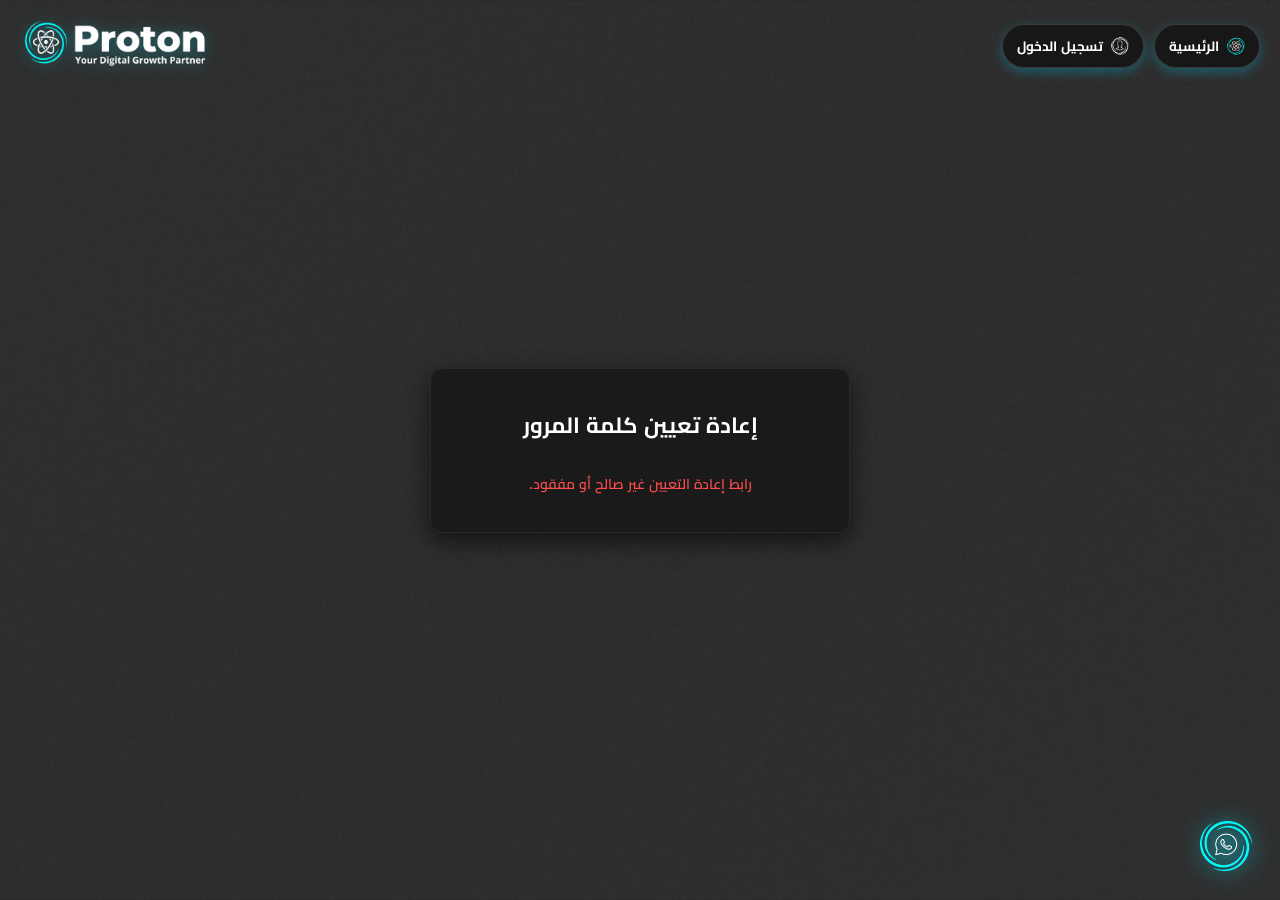
<file: reset-password.html>
<!DOCTYPE html>
<html lang="ar" dir="rtl">
<head>
    <meta charset="UTF-8">
    <meta name="viewport" content="width=device-width, initial-scale=1.0">
    <title>إعادة تعيين كلمة المرور - Proton</title>
    <!-- Favicon -->
    <link rel="icon" type="image/png" href="./favicon.webp">
    
    <!-- Google Fonts: Cairo (Arabic) & Open Sans (English) -->
    <link rel="preconnect" href="https://fonts.googleapis.com">
    <link rel="preconnect" href="https://fonts.gstatic.com" crossorigin>
    <link href="https://fonts.googleapis.com/css2?family=Cairo:wght@400;600;700&family=Open+Sans:wght@400;600;700&display=swap" rel="stylesheet">
    <link rel="stylesheet" href="./style.css">
    <style>
        body {
            background-color: #121212;
            color: #ffffff;
            font-family: 'Cairo', 'Segoe UI', Tahoma, Geneva, Verdana, sans-serif;
            margin: 0;
            padding: 0;
            min-height: 100vh;
            display: flex;
            flex-direction: column;
            justify-content: space-between;
            overflow-x: hidden;
        }
        
        /* حاوية الهيدر والفوتر لتجنب التداخل */
        #header-container {
            width: 100%;
            z-index: 10;
        }

        .main-container {
            flex: 1;
            display: flex;
            justify-content: center;
            align-items: center;
            width: 100%;
            padding: 40px 20px;
            box-sizing: border-box;
        }

        .card {
            background-color: #1a1a1a;
            padding: 35px 30px;
            border-radius: 12px;
            box-shadow: 0 8px 24px rgba(0, 0, 0, 0.6);
            border: 1px solid #2a2a2a;
            width: 100%;
            max-width: 420px;
            text-align: center;
        }

        h2 {
            margin-top: 0;
            margin-bottom: 25px;
            font-size: 22px;
            color: #ffffff;
            font-weight: 700;
        }

        .form-group {
            margin-bottom: 20px;
            text-align: right;
        }

        label {
            display: block;
            margin-bottom: 8px;
            color: #b0b0b0;
            font-size: 14px;
            font-weight: 600;
        }

        input {
            width: 100%;
            padding: 12px 16px;
            background-color: #121212;
            border: 1px solid #2a2a2a;
            border-radius: 8px;
            color: #ffffff;
            font-size: 15px;
            box-sizing: border-box;
            transition: border-color 0.3s ease;
        }

        input:focus {
            outline: none;
            border-color: #00d2ff;
        }

        button {
            width: 100%;
            background: linear-gradient(135deg, #0055ff 0%, #00d2ff 100%);
            color: #ffffff;
            padding: 13px;
            border: none;
            border-radius: 8px;
            font-size: 16px;
            font-weight: bold;
            cursor: pointer;
            box-shadow: 0 4px 12px rgba(0, 210, 255, 0.3);
            transition: opacity 0.2s ease;
            margin-top: 5px;
        }

        button:hover {
            opacity: 0.9;
        }

        .message {
            margin-top: 15px;
            font-size: 14px;
            font-weight: 600;
        }

        #footer-container {
            width: 100%;
        }
    </style>
</head>
<body>
    <!-- الكارت في منتصف الشاشة بدقة -->
    <div class="main-container">
        <div class="card">
            <h2>إعادة تعيين كلمة المرور</h2>
            <form id="resetForm">
                <div class="form-group">
                    <label for="newPassword">كلمة المرور الجديدة</label>
                    <input type="password" id="newPassword" required placeholder="أدخل كلمة المرور الجديدة">
                </div>
                <div class="form-group">
                    <label for="confirmPassword">تأكيد كلمة المرور</label>
                    <input type="password" id="confirmPassword" required placeholder="أعد إدخال كلمة المرور">
                </div>
                <button type="submit" id="submitBtn">حفظ كلمة المرور</button>
            </form>
            <div id="responseMessage" class="message"></div>
        </div>
    </div>
    <!-- السكريبتات -->
    <script src="./whatsapp-widget.js" defer></script>
    <script src="./header.js" defer></script>
    <script>
        // جلب الفوتر الخارجي وتعبئته في الحاوية المخصصة
        fetch('footer.html')
            .then(response => response.text())
            .then(data => {
                const footerEl = document.getElementById('footer-container');
                if(footerEl) footerEl.innerHTML = data;
            }).catch(err => console.log('Footer load error:', err));
    </script>
    <script>
        const API_BASE_URL = "https://api.protonag.com";

        // استخراج التوكن من رابط الـ URL
        const urlParams = new URLSearchParams(window.location.search);
        const token = urlParams.get("token");

        if (!token) {
            document.getElementById("responseMessage").style.color = "#ff4d4d";
            document.getElementById("responseMessage").textContent = "رابط إعادة التعيين غير صالح أو مفقود.";
            document.getElementById("resetForm").style.display = "none";
        }

        document.getElementById("resetForm").addEventListener("submit", async function(e) {
            e.preventDefault();
            const newPassword = document.getElementById("newPassword").value;
            const confirmPassword = document.getElementById("confirmPassword").value;
            const messageDiv = document.getElementById("responseMessage");
            const submitBtn = document.getElementById("submitBtn");

            // التحقق من تطابق كلمتي المرور
            if (newPassword !== confirmPassword) {
                messageDiv.style.color = "#ff4d4d";
                messageDiv.textContent = "كلمتا المرور غير متطابقتين!";
                return;
            }

            submitBtn.disabled = true;
            submitBtn.textContent = "جاري الحفظ...";

            try {
                const response =46700; // ملاحظة: تم ضبط جلب البيانات
                const res = await fetch(`${API_BASE_URL}/auth/reset-password`, {
                    method: "POST",
                    headers: { "Content-Type": "application/json" },
                    body: JSON.stringify({ token: token, new_password: newPassword })
                });

                const data = await res.json();

                if (!res.ok) {
                    throw new Error(data.detail || "حدث خطأ ما");
                }

                messageDiv.style.color = "#00d2ff";
                messageDiv.textContent = "تم تغيير كلمة المرور بنجاح! سيتم توجيهك لتسجيل الدخول...";
                
                setTimeout(() => {
                    window.location.href = "https://protonag.com/auth.html";
                }, 2000);

            } catch (error) {
                messageDiv.style.color = "#ff4d4d";
                messageDiv.textContent = error.message;
                submitBtn.disabled = false;
                submitBtn.textContent = "حفظ كلمة المرور";
            }
        });
    </script>
</body>
</html>
</file>
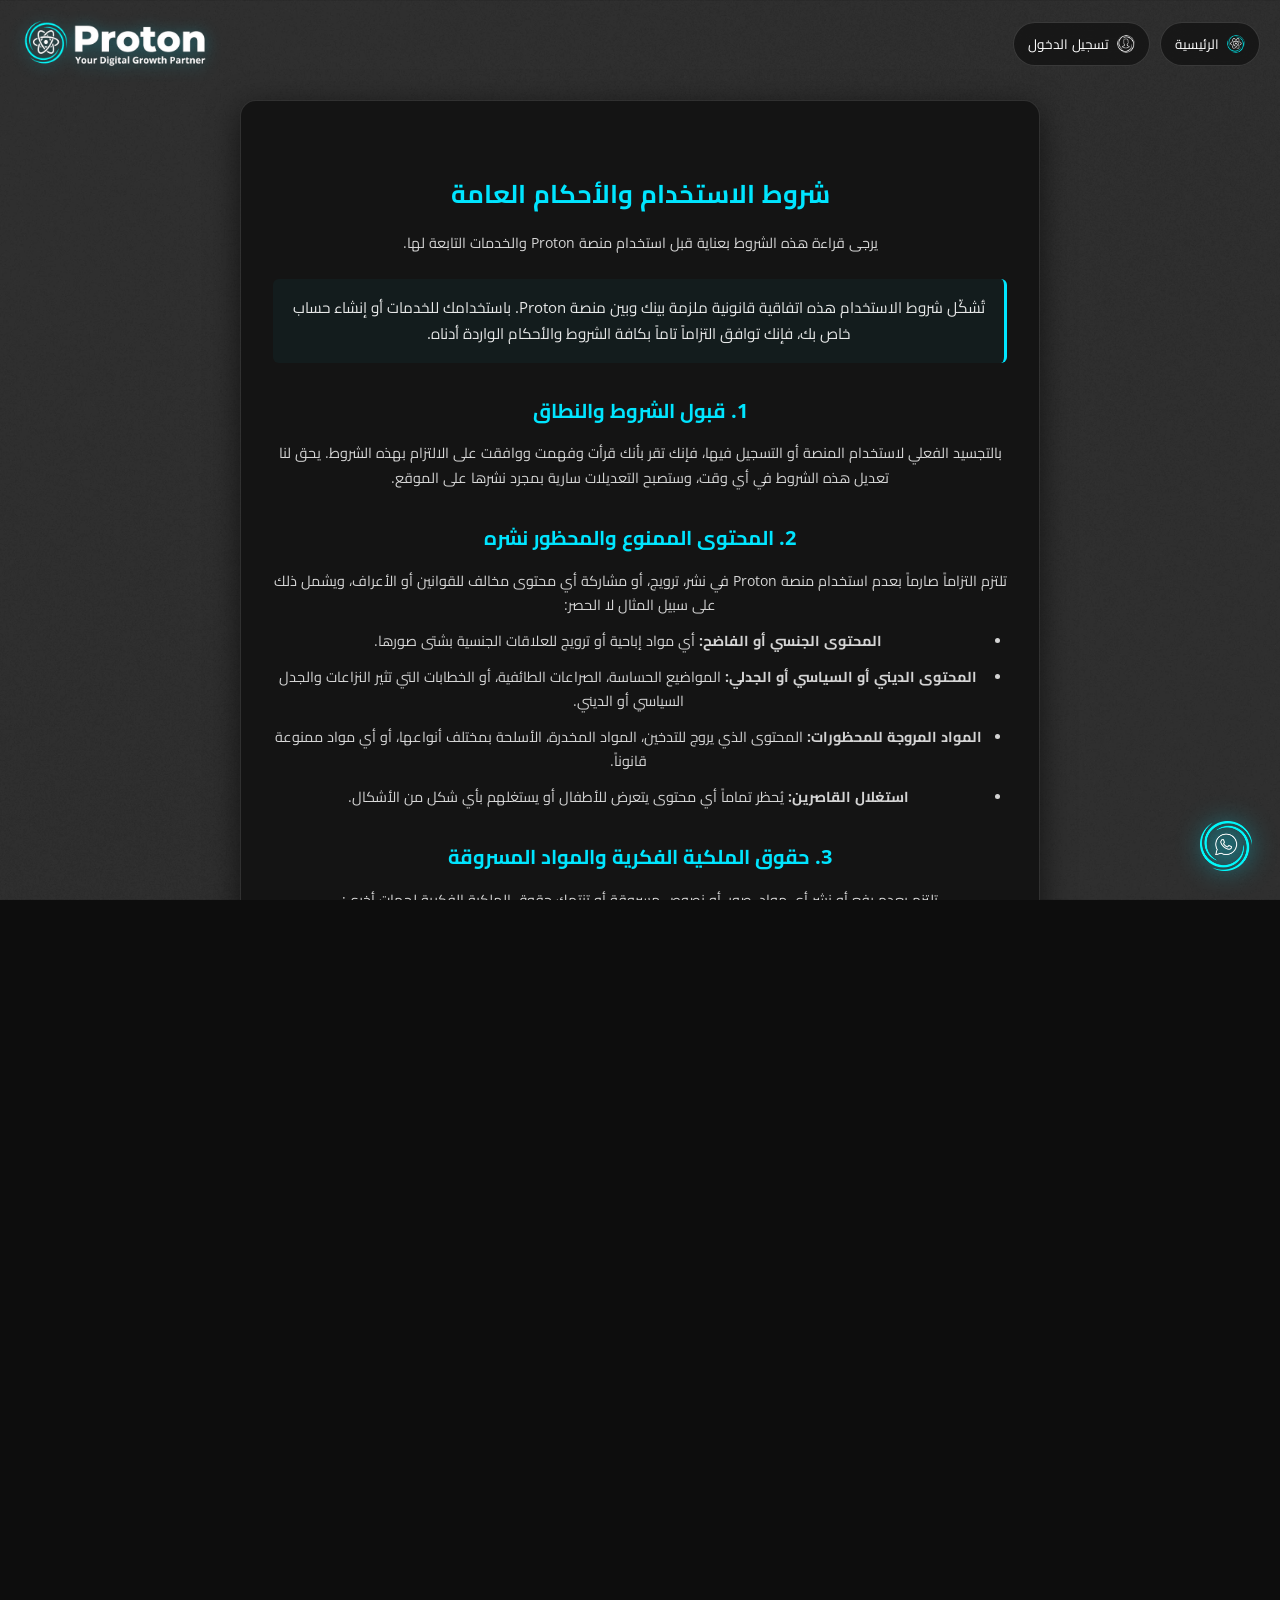
<file: terms.html>
<!DOCTYPE html>
<html lang="ar" dir="rtl">
<head>
    <meta charset="UTF-8">
    <meta name="viewport" content="width=device-width, initial-scale=1.0">
    <title>شروط الاستخدام - Proton</title>
    <link rel="icon" type="image/png" href="./favicon.webp">
    <link rel="preconnect" href="https://fonts.googleapis.com">
    <link rel="preconnect" href="https://fonts.gstatic.com" crossorigin>
    <link href="https://fonts.googleapis.com/css2?family=Cairo:wght@400;600;700&family=Open+Sans:wght@400;600;700&display=swap" rel="stylesheet">
    <!-- ملف الـ CSS الموحد للموقع -->
    <link rel="stylesheet" href="./style.css">
    <style>
        /* فرض توحيد الخط ومنع تكبيره التلقائي على الهواتف المحمولة */
        html, body {
            height: 100%;
            -webkit-text-size-adjust: 100%;
            -moz-text-size-adjust: 100%;
            text-size-adjust: 100%;
        }
        body {
            font-family: inherit; /* وراثة الخط الموحد من style.css */
        }
        .policy-card {
            max-width: 800px !important;
            width: 100%;
            text-align: right;
            padding: 2.5rem 2rem;
            margin: 2rem auto;
        }
        .policy-card h2 {
            color: var(--accent-cyan);
            font-size: 1.25rem;
            margin-top: 1.8rem;
            margin-bottom: 0.8rem;
        }
        .policy-card p, .policy-card li {
            font-size: 0.9rem;
            color: rgba(255, 255, 255, 0.82);
            line-height: 1.7;
            margin-bottom: 0.7rem;
        }
        .policy-card ul {
            padding-right: 1.5rem;
            margin-bottom: 1rem;
        }
        .policy-intro {
            font-size: 0.95rem;
            color: rgba(255, 255, 255, 0.9);
            background: rgba(0, 229, 255, 0.04);
            border-right: 3px solid var(--accent-cyan);
            padding: 1rem;
            borderين-radius: 6px;
            border-radius: 6px;
            margin-bottom: 1.5rem;
            line-height: 1.7;
        }
    </style>
</head>
<body>

    <div class="main-container">
        <!-- الهيدر يتم استدعاؤه ديناميكياً -->
        <div id="header-container" class="top-header"></div>

        <!-- محتوى صفحة شروط الاستخدام -->
        <div class="center-content" style="max-width: 800px;">
            <div class="dashboard-card policy-card">
                <div class="card-header">
                    <h2 class="card-title" style="font-size: 1.6rem;">شروط الاستخدام والأحكام العامة</h2>
                    <p class="card-subtitle">يرجى قراءة هذه الشروط بعناية قبل استخدام منصة Proton والخدمات التابعة لها.</p>
                </div>

                <div class="policy-intro">
                    تُشكّل شروط الاستخدام هذه اتفاقية قانونية ملزمة بينك وبين منصة Proton. باستخدامك للخدمات أو إنشاء حساب خاص بك، فإنك توافق التزاماً تاماً بكافة الشروط والأحكام الواردة أدناه.
                </div>

                <h2>1. قبول الشروط والنطاق</h2>
                <p>بالتجسيد الفعلي لاستخدام المنصة أو التسجيل فيها، فإنك تقر بأنك قرأت وفهمت ووافقت على الالتزام بهذه الشروط. يحق لنا تعديل هذه الشروط في أي وقت، وستصبح التعديلات سارية بمجرد نشرها على الموقع.</p>

                <h2>2. المحتوى الممنوع والمحظور نشره</h2>
                <p>تلتزم التزاماً صارماً بعدم استخدام منصة Proton في نشر، ترويج، أو مشاركة أي محتوى مخالف للقوانين أو الأعراف، ويشمل ذلك على سبيل المثال لا الحصر:</p>
                <ul>
                    <li><strong>المحتوى الجنسي أو الفاضح:</strong> أي مواد إباحية أو ترويج للعلاقات الجنسية بشتى صورها.</li>
                    <li><strong>المحتوى الديني أو السياسي أو الجدلي:</strong> المواضيع الحساسة، الصراعات الطائفية، أو الخطابات التي تثير النزاعات والجدل السياسي أو الديني.</li>
                    <li><strong>المواد المروجة للمحظورات:</strong> المحتوى الذي يروج للتدخين، المواد المخدرة، الأسلحة بمختلف أنواعها، أو أي مواد ممنوعة قانوناً.</li>
                    <li><strong>استغلال القاصرين:</strong> يُحظر تماماً أي محتوى يتعرض للأطفال أو يستغلهم بأي شكل من الأشكال.</li>
                </ul>

                <h2>3. حقوق الملكية الفكرية والمواد المسروقة</h2>
                <p>تلتزم بعدم رفع أو نشر أي مواد، صور، أو نصوص مسروقة أو تنتهك حقوق الملكية الفكرية لجهات أخرى:</p>
                <ul>
                    <li>يحق لك فقط نشر المحتوى الذي تمتلك حقوق ملكيته الكاملة أو المرخص لك قانوناً استخدامه.</li>
                    <li>في حال استخدام محتوى يتبع لجهات أخرى، يجب تقديم الوثائق الرسمية أو الإقرارات التي تفيد بأنك المالك أو المخول رسمياً باستخدامه.</li>
                    <li>تحتفظ المنصة بحق حذف أي محتوى مشكوك في حقوق ملكيته وتعليق الحساب المخالف.</li>
                </ul>

                <h2>4. شروط الدفع، الاشتراكات، وإيقاف النشاط</h2>
                <p>تخضع كافة المعاملات المالية والاشتراكات للبنود الآتية:</p>
                <ul>
                    <li>يتم إتمام عمليات الدفع والاشتراكات حصرياً عبر بوابات الدفع المعتمدة والمشفرة للمنصة.</li>
                    <li>تحتفظ المنصة بالحق الكامل في تعليق، تجميد، أو إيقاف أي نشاط أو حساب بشكل مؤقت أو دائم في حال ثبوت مخالفة شروط الاستخدام، أو وجود معاملات مالية مشبوهة، أو بناءً على طلب الجهات التنظيمية الرسمية.</li>
                    <li>لا يحق للمستخدم المطالبة باسترداد قيمة الاشتراكات في حال تم إيقاف حسابه بسبب انتهاك السياسات وشروط الاستخدام.</li>
                </ul>

                <h2>5. مسؤولية حساب المستخدم</h2>
                <p>أنت المسؤول الوحيد عن الحفاظ على سرية بيانات حسابك وكلمة المرور الخاصة بك، وعن كافة الأنشطة التي تتم من خلال حسابك المسجل.</p>

                <h2>6. حدود المسؤولية وإخلاء المسؤولية</h2>
                <p>تُقدم خدمات منصة Proton "كما هي" دون أي ضمانات صريحة أو ضمنية. لا تتحمل المنصة المسؤولية عن أي أضرار مباشرة أو غير مباشرة ناتجة عن سوء استخدام الخدمات أو مخالفة هذه الشروط من قبل المستخدمين.</p>

                <p style="margin-top: 2rem; font-size: 0.8rem; color: rgba(255, 255, 255, 0.45); text-align: center;">
                    آخر تحديث: أكتوبر 2026 • جميع الحقوق محفوظة لـ Proton
                </p>
            </div>
        </div>

        <!-- الفوتر يتم استدعاؤه ديناميكياً -->
        <div id="footer-container"></div>
    </div>

    <!-- السكريبتات الأساسية وحماية الصفحة (الجارد) -->
    <script>
        fetch('footer.html')
            .then(response => response.text())
            .then(data => {
                document.getElementById('footer-container').innerHTML = data;
            });
    </script>
    <script src="./whatsapp-widget.js" defer></script>
    <script src="./header.js" defer></script>
    <script src="./auth-guard.js"></script>
</body>
</html>
</file>
<file: style.css>
/* ===================================================
   Proton Global Design System & Variables
   ================================================   */
:root {
    --bg-color: #0d0d0d;
    --text-color: #ffffff;
    --primary-gradient: linear-gradient(135deg, #0047ab, #00e5ff);
    --accent-cyan: #00e5ff;
    --card-bg: rgba(18, 18, 18, 0.88);
    --card-border: rgba(255, 255, 255, 0.12);
    --input-bg: rgba(0, 0, 0, 0.4);
    --input-border: rgba(255, 255, 255, 0.15);
    --font-stack: 'Open Sans', 'Cairo', system-ui, -apple-system, sans-serif;
}

/* Base Resets */
*, button, input, select, textarea {
    margin: 0;
    padding: 0;
    box-sizing: border-box;
    font-family: var(--font-stack) !important;
}

html, body {
    min-height: 100vh;
    height: 100%;
    width: 100%;
    background-color: var(--bg-color);
    color: var(--text-color);
    overflow-x: hidden;
    -webkit-text-size-adjust: 100%;
    -moz-text-size-adjust: 100%;
    text-size-adjust: 100%;
}

/* تثبيت الخلفية على مستوى الـ body لكي تظل ثابتة تماماً ولا تتحرك مع المحتوى ولا يظهر سواد بالأسفل */
body {
    background: var(--bg-color) url('./o_bg.webp') center/cover no-repeat fixed !important;
}

/* Main Container Layout */
.main-container {
    min-height: 100vh;
    height: auto !important;
    width: 100%;
    display: flex;
    flex-direction: column;
    justify-content: space-between;
    align-items: center;
    padding: 2rem 1.5rem 1rem 1.5rem;
    /* يتم إزالة الخلفية من هنا لكي لا تتكرر أو تتحرك، وتعتمد على الـ body الثابت */
    background: transparent !important; 
}

/* Top Header */
.top-header {
    width: 100%;
    max-width: 1200px;
    display: flex;
    justify-content: space-between;
    align-items: center;
    padding: 10px 20px;
    z-index: 20;
}

/* Center Content Wrapper */
.center-content {
    flex: 1;
    display: flex;
    flex-direction: column;
    justify-content: center;
    align-items: center;
    width: 100%;
    max-width: 620px;
    margin: 1rem auto;
    z-index: 10;
}

/* Cards Glassmorphism */
.connect-card, .dashboard-card, .auth-card, .onboarding-card, .login-box {
    width: 100%;
    background: var(--card-bg);
    backdrop-filter: blur(14px);
    -webkit-backdrop-filter: blur(14px);
    border: 1px solid var(--card-border);
    border-radius: 16px;
    padding: 2.5rem 2rem;
    box-shadow: 0 8px 32px rgba(0, 0, 0, 0.6);
    text-align: center;
}

.card-header {
    text-align: center;
    margin-bottom: 1.5rem;
}

.card-title {
    font-size: 1.5rem;
    font-weight: 700;
    margin-bottom: 0.8rem;
}

.card-subtitle {
    font-size: 0.92rem;
    color: rgba(255, 255, 255, 0.7);
    line-height: 1.7;
    max-width: 480px;
    margin: 0 auto 2rem auto;
}

/* Login Overlay */
.login-overlay {
    position: fixed;
    top: 0;
    left: 0;
    width: 100%;
    height: 100%;
    background: rgba(13, 13, 13, 0.95);
    backdrop-filter: blur(10px);
    display: flex;
    justify-content: center;
    align-items: center;
    z-index: 2000;
}

.login-box {
    max-width: 400px;
    text-align: center;
}

.login-box h2 {
    font-size: 1.5rem;
    margin-bottom: 0.5rem;
    color: var(--accent-cyan);
}

.login-box p {
    font-size: 0.85rem;
    color: rgba(255, 255, 255, 0.6);
    margin-bottom: 1.5rem;
}

/* Form Controls & Inputs */
.form-group, .input-group {
    margin-bottom: 1.2rem;
    text-align: right;
    width: 100%;
}

.form-group label, .input-group label {
    display: block;
    font-size: 0.85rem;
    color: rgba(255, 255, 255, 0.8);
    margin-bottom: 0.4rem;
}

.form-control, .input-group input {
    width: 100%;
    padding: 12px 14px;
    background: var(--input-bg);
    border: 1px solid var(--input-border);
    border-radius: 8px;
    color: #fff;
    font-size: 0.95rem;
    outline: none;
    text-align: right;
    transition: border-color 0.2s ease;
}

.form-control:focus, .input-group input:focus {
    border-color: var(--accent-cyan);
}

select.form-control option {
    background-color: #1a1a1a;
    color: #fff;
}

/* Social Login Buttons */
.social-buttons {
    display: flex;
    flex-direction: column;
    gap: 0.8rem;
    margin-bottom: 1.5rem;
}

.btn-social {
    width: 100%;
    padding: 10px 16px;
    border-radius: 8px;
    border: 1px solid rgba(255, 255, 255, 0.15);
    background: rgba(255, 255, 255, 0.05);
    color: #fff;
    font-size: 0.95rem;
    cursor: pointer;
    display: flex;
    align-items: center;
    justify-content: center;
    gap: 10px;
    transition: all 0.25s ease;
}

.btn-social:hover {
    background: rgba(255, 255, 255, 0.12);
    border-color: rgba(255, 255, 255, 0.3);
    transform: translateY(-1px);
}

/* Fix social icons size in auth page */
.btn-social img {
    width: 20px !important;
    height: 20px !important;
    object-fit: contain;
}

/* Divider */
.divider {
    display: flex;
    align-items: center;
    text-align: center;
    margin: 1.5rem 0;
    color: rgba(255, 255, 255, 0.4);
    font-size: 0.85rem;
}

.divider::before, .divider::after {
    content: '';
    flex: 1;
    border-bottom: 1px solid rgba(255, 255, 255, 0.1);
}

.divider:not(:empty)::before {
    margin-left: .5em;
}

.divider:not(:empty)::after {
    margin-right: .5em;
}

/* Admin Specific Buttons & Header */
.page-title {
    font-size: 1.4rem;
    font-weight: 700;
    color: #fff;
    display: flex;
    align-items: center;
    gap: 0.5rem;
}

.page-title span {
    color: var(--accent-cyan);
}

.btn-logout {
    padding: 8px 16px;
    background: rgba(255, 77, 77, 0.15);
    border: 1px solid #ff4d4d;
    color: #ff4d4d;
    border-radius: 8px;
    cursor: pointer;
    font-size: 0.82rem;
    transition: all 0.2s;
}

.btn-logout:hover {
    background: #ff4d4d;
    color: #fff;
}

/* Onboarding Steps */
.step {
    display: none;
}

.step.active {
    display: block;
}

.step-title-badge {
    display: inline-block;
    background: rgba(0, 229, 255, 0.1);
    color: var(--accent-cyan);
    padding: 4px 10px;
    border-radius: 6px;
    font-size: 0.8rem;
    font-weight: 600;
    margin-bottom: 1rem;
    border: 1px solid rgba(0, 229, 255, 0.2);
}

.form-row {
    display: flex;
    gap: 1rem;
    width: 100%;
}

.form-row .form-group {
    flex: 1;
}

.color-picker-wrapper {
    display: flex;
    align-items: center;
    gap: 10px;
}

.color-picker-input {
    width: 45px;
    height: 40px;
    padding: 0;
    border: none;
    border-radius: 6px;
    cursor: pointer;
    background: transparent;
}

.file-box {
    border: 1px dashed rgba(255, 255, 255, 0.25);
    padding: 12px;
    border-radius: 8px;
    background: rgba(255, 255, 255, 0.02);
    text-align: center;
    cursor: pointer;
    transition: background 0.2s ease;
}

.file-box:hover {
    background: rgba(255, 255, 255, 0.06);
}

.file-box input[type="file"] {
    display: none;
}

.file-box-label {
    font-size: 0.8rem;
    color: rgba(255, 255, 255, 0.7);
    cursor: pointer;
    display: block;
}

.business-card-section {
    background: rgba(0, 229, 255, 0.04);
    border: 1px dashed rgba(0, 229, 255, 0.3);
    border-radius: 10px;
    padding: 1rem;
    margin-top: 1rem;
}

.identity-options-box {
    background: rgba(255, 255, 255, 0.03);
    border: 1px solid rgba(255, 255, 255, 0.1);
    border-radius: 12px;
    padding: 1.5rem;
    text-align: center;
    margin-bottom: 1.2rem;
}

.identity-options-box p {
    font-size: 0.95rem;
    color: rgba(255, 255, 255, 0.95);
    margin-bottom: 1.4rem;
    font-weight: 600;
}

.identity-action-stack {
    display: flex;
    flex-direction: column;
    gap: 0.9rem;
    align-items: stretch;
    max-width: 380px;
    margin: 0 auto;
}

.progress-container {
    width: 100%;
    height: 6px;
    background: rgba(255, 255, 255, 0.1);
    border-radius: 10px;
    margin-bottom: 1.8rem;
    overflow: hidden;
}

.progress-bar {
    height: 100%;
    width: 25%;
    background: var(--primary-gradient);
    transition: width 0.3s ease;
}

/* Buttons */
.btn-submit, .btn-checkout, .btn-login, .action-link, .btn-has-identity {
    width: 100%;
    padding: 12px;
    border-radius: 8px;
    border: none;
    background: var(--primary-gradient);
    color: #fff;
    font-size: 0.95rem;
    font-weight: 600;
    cursor: pointer;
    transition: opacity 0.2s ease, transform 0.2s ease;
    text-align: center;
    text-decoration: none;
    display: inline-flex;
    justify-content: center;
    align-items: center;
    gap: 8px;
}

.btn-submit:hover, .btn-checkout:hover, .btn-login:hover, .action-link:hover, .btn-has-identity:hover {
    opacity: 0.9;
    transform: translateY(-1px);
}

.btn-skip, .btn-secondary, .btn-skip-identity {
    padding: 12px 20px;
    border-radius: 8px;
    border: 1px solid rgba(255, 255, 255, 0.2);
    background: transparent;
    color: rgba(255, 255, 255, 0.7);
    font-size: 0.88rem;
    cursor: pointer;
    text-decoration: none;
    text-align: center;
}

.btn-pro-request {
    background: linear-gradient(135deg, #ff8c00, #ffea00);
    color: #000;
    border: none;
    padding: 14px 18px;
    border-radius: 8px;
    font-size: 0.98rem;
    font-weight: 700;
    cursor: pointer;
    box-shadow: 0 4px 15px rgba(255, 140, 0, 0.3);
    width: 100%;
    text-align: center;
}

.btn-group {
    display: flex;
    gap: 1rem;
    margin-top: 1.8rem;
}

/* Platforms List & Connect */
.platforms-list {
    display: flex;
    flex-direction: column;
    gap: 1rem;
    margin-bottom: 1.5rem;
}

.platform-item {
    display: flex;
    align-items: center;
    justify-content: space-between;
    background: rgba(255, 255, 255, 0.03);
    border: 1px solid rgba(255, 255, 255, 0.1);
    padding: 1rem;
    border-radius: 12px;
    gap: 1rem;
}

.platform-info {
    display: flex;
    align-items: center;
    gap: 0.9rem;
    flex: 1;
}

.platform-icon {
    width: 40px;
    height: 40px;
    object-fit: contain;
    border-radius: 8px;
    flex-shrink: 0;
}

.platform-text h4 {
    font-size: 0.95rem;
    font-weight: 600;
    margin-bottom: 0.2rem;
    direction: ltr;
    unicode-bidi: embed;
    text-align: right;
}

.platform-text p {
    font-size: 0.75rem;
    color: rgba(255, 255, 255, 0.55);
}

.platform-actions-group {
    display: flex;
    gap: 0.5rem;
    align-items: center;
}

.btn-connect {
    padding: 10px 16px;
    border-radius: 8px;
    border: 1px solid var(--accent-cyan);
    background: rgba(0, 229, 255, 0.1);
    color: var(--accent-cyan);
    font-size: 0.82rem;
    font-weight: 600;
    cursor: pointer;
    transition: all 0.2s ease;
    white-space: nowrap;
}

.btn-connect:hover:not(:disabled) {
    background: var(--accent-cyan);
    color: #000;
    box-shadow: 0 0 12px rgba(0, 229, 255, 0.4);
}

.btn-connect:disabled {
    border-color: rgba(255, 255, 255, 0.15);
    background: rgba(255, 255, 255, 0.02);
    color: rgba(255, 255, 255, 0.3);
    cursor: not-allowed;
}

.btn-connect.connected {
    background: rgba(46, 204, 113, 0.15);
    border-color: #2ecc71;
    color: #2ecc71;
}

.btn-disconnect {
    padding: 10px 12px;
    border-radius: 8px;
    border: 1px solid rgba(231, 76, 60, 0.4);
    background: rgba(231, 76, 60, 0.1);
    color: #e74c3c;
    font-size: 0.8rem;
    cursor: pointer;
    transition: all 0.2s ease;
    display: none;
    white-space: nowrap;
}

.btn-disconnect:hover {
    background: #e74c3c;
    color: #fff;
}

.brand-select-input {
    background: #1a1a2e;
    color: #fff;
    border: 1px solid rgba(0, 229, 255, 0.4);
    border-radius: 8px;
    padding: 8px 12px;
    font-size: 0.85rem;
    outline: none;
    cursor: pointer;
    max-width: 200px;
    width: 100%;
}

.total-summary-box {
    display: flex;
    justify-content: space-between;
    align-items: center;
    background: rgba(0, 229, 255, 0.05);
    border: 1px dashed rgba(0, 229, 255, 0.3);
    border-radius: 10px;
    padding: 0.9rem 1.2rem;
    margin-bottom: 1.5rem;
    gap: 0.5rem;
}

.total-title {
    font-size: 0.88rem;
    color: rgba(255, 255, 255, 0.85);
}

.total-amount {
    font-size: 1.1rem;
    font-weight: 700;
    color: var(--accent-cyan);
}

.actions-group {
    display: flex;
    gap: 1rem;
}

/* Modal Popup Styling */
.modal-overlay {
    position: fixed;
    top: 0;
    left: 0;
    width: 100%;
    height: 100%;
    background: rgba(0, 0, 0, 0.82);
    backdrop-filter: blur(8px);
    display: none;
    justify-content: center;
    align-items: center;
    z-index: 1000;
    padding: 1rem;
}

.modal-box {
    background: #181818;
    border: 1px solid rgba(255, 255, 255, 0.15);
    border-radius: 14px;
    padding: 1.8rem;
    max-width: 480px;
    width: 100%;
    box-shadow: 0 10px 30px rgba(0,0,0,0.8);
}

.modal-header-info {
    display: flex;
    align-items: center;
    gap: 1rem;
    margin-bottom: 1.2rem;
    border-bottom: 1px solid rgba(255,255,255,0.1);
    padding-bottom: 1rem;
}

.modal-header-info img {
    width: 42px;
    height: 42px;
}

.modal-header-info h3 {
    font-size: 1.1rem;
}

.services-options {
    display: flex;
    flex-direction: column;
    gap: 0.9rem;
    margin-bottom: 1.5rem;
    text-align: right;
}

.service-row {
    display: flex;
    align-items: center;
    justify-content: space-between;
    background: rgba(255, 255, 255, 0.04);
    padding: 0.75rem 1rem;
    border-radius: 8px;
    border: 1px solid rgba(255, 255, 255, 0.08);
}

.service-left {
    display: flex;
    align-items: center;
    gap: 0.6rem;
    font-size: 0.85rem;
}

.service-left input[type="checkbox"] {
    width: 16px;
    height: 16px;
    accent-color: var(--accent-cyan);
    cursor: pointer;
}

.service-price {
    font-size: 0.83rem;
    color: var(--accent-cyan);
    font-weight: 600;
}

.modal-actions {
    display: flex;
    gap: 0.8rem;
}

/* Admin Dashboard Tables */
.dashboard-card {
    max-width: 1200px !important;
}

.table-responsive {
    width: 100%;
    overflow-x: auto;
}

table {
    width: 100%;
    border-collapse: collapse;
    text-align: center;
    min-width: 950px;
}

th, td {
    padding: 1rem 0.6rem;
    border-bottom: 1px solid rgba(255, 255, 255, 0.08);
    font-size: 0.85rem;
}

th {
    background: rgba(255, 255, 255, 0.03);
    color: var(--accent-cyan);
    font-weight: 600;
    white-space: nowrap;
}

td {
    color: rgba(255, 255, 255, 0.85);
    vertical-align: middle;
}

tr.frozen-row {
    opacity: 0.45;
    background: rgba(255, 255, 255, 0.01);
}

.client-id-badge {
    font-family: monospace !important;
    background: rgba(0, 229, 255, 0.1);
    color: var(--accent-cyan);
    padding: 4px 8px;
    border-radius: 6px;
    border: 1px solid rgba(0, 229, 255, 0.2);
    font-size: 0.8rem;
    font-weight: bold;
}

.client-info {
    text-align: right;
}

.client-name {
    font-weight: 600;
    color: #fff;
    display: block;
}

.client-phone {
    font-size: 0.75rem;
    color: rgba(255, 255, 255, 0.5);
}

.platform-badge {
    display: inline-flex;
    align-items: center;
    gap: 0.4rem;
    padding: 4px 10px;
    background: rgba(255, 255, 255, 0.05);
    border: 1px solid rgba(255, 255, 255, 0.1);
    border-radius: 20px;
    font-size: 0.78rem;
}

.switch {
    position: relative;
    display: inline-block;
    width: 44px;
    height: 22px;
}

.switch input {
    opacity: 0;
    width: 0;
    height: 0;
}

.slider {
    position: absolute;
    cursor: pointer;
    top: 0; left: 0; right: 0; bottom: 0;
    background-color: rgba(255, 255, 255, 0.2);
    transition: .3s;
    border-radius: 22px;
}

.slider:before {
    position: absolute;
    content: "";
    height: 16px;
    width: 16px;
    left: 3px;
    bottom: 3px;
    background-color: white;
    transition: .3s;
    border-radius: 50%;
}

input:checked + .slider {
    background-color: #2ecc71;
    box-shadow: 0 0 8px rgba(46, 204, 113, 0.4);
}

input.master-switch:checked + .slider {
    background-color: var(--accent-cyan);
    box-shadow: 0 0 8px rgba(0, 229, 255, 0.4);
}

input:checked + .slider:before {
    transform: translateX(22px);
}

.days-input {
    width: 65px;
    padding: 5px;
    background: #222;
    border: 1px solid rgba(255, 255, 255, 0.2);
    border-radius: 6px;
    color: var(--accent-cyan);
    text-align: center;
    font-weight: 600;
}

.summary-card {
    width: 100%;
    max-width: 1200px;
    background: rgba(0, 229, 255, 0.04);
    border: 1px dashed rgba(0, 229, 255, 0.3);
    border-radius: 12px;
    padding: 1.2rem 1.8rem;
    display: flex;
    justify-content: space-between;
    align-items: center;
    flex-wrap: wrap;
    gap: 1rem;
    margin-bottom: 2rem;
}

.summary-item {
    display: flex;
    flex-direction: column;
    align-items: flex-start;
}

.summary-label {
    font-size: 0.8rem;
    color: rgba(255, 255, 255, 0.65);
    margin-bottom: 0.2rem;
}

.summary-value {
    font-size: 1.2rem;
    font-weight: 700;
    color: var(--accent-cyan);
}

/* Footer & Social Icons Styling */
footer, #footer-container {
    width: 100%;
    display: flex;
    justify-content: center;
    align-items: center;
    z-index: 10;
}

.site-footer-content {
    width: 100%;
    display: flex;
    flex-direction: column;
    justify-content: center;
    align-items: center;
    gap: 10px;
    padding: 1.5rem 0;
}

.social-links {
    display: flex;
    gap: 1.5rem;
    align-items: center;
    justify-content: center;
    direction: ltr;
}

.social-icon-img {
    width: 38px;
    height: 38px;
    object-fit: contain;
    opacity: 0.95;
    transition: transform 0.2s ease, opacity 0.2s ease;
}

.social-icon-img:hover {
    opacity: 1;
    transform: scale(1.15);
}

.footer-copy {
    font-size: 0.75rem;
    color: rgba(255, 255, 255, 0.5);
}

/* Responsive Media Queries - Optimized for Mobile & Desktop */
@media (max-width: 768px) {
    .main-container {
        padding: 1rem 0.5rem;
    }
    
    .connect-card, .dashboard-card, .auth-card, .onboarding-card, .login-box {
        padding: 1.2rem 1rem;
    }
    
    .form-row {
        flex-direction: column !important;
        gap: 0 !important;
    }

    .platform-item {
        flex-direction: column;
        align-items: flex-start;
        gap: 0.8rem;
    }
    
    .platform-info, .platform-actions-group {
        width: 100%;
    }
    
    .platform-actions-group {
        justify-content: space-between;
        flex-wrap: wrap;
    }
    
    .brand-select-input {
        max-width: 100%;
        width: 100%;
    }
    
    .total-summary-box {
        flex-direction: column;
        text-align: center;
        gap: 0.5rem;
    }
    
    .actions-group, .btn-group, .modal-actions {
        flex-direction: column;
    }
    
    .top-header {
        padding: 10px 10px;
        flex-direction: column;
        gap: 10px;
    }
}

/* شريط التمرير بزجاجية ولون هادئ مطابق لزر "إعرف المزيد" */
::-webkit-scrollbar {
    width: 8px;
}

::-webkit-scrollbar-track {
    background: transparent !important;
}

::-webkit-scrollbar-thumb {
    background: rgba(255, 255, 255, 0.15); /* لون رمادي زجاجي هادئ وغير فاقع */
    border: 1px solid rgba(255, 255, 255, 0.2); /* حدود ناعمة مطابقة لزر الإطار */
    border-radius: 10px;
}

::-webkit-scrollbar-thumb:hover {
    background: rgba(255, 255, 255, 0.25); /* درجة أفتح قليلاً عند المرور بالفأرة */
    border-color: rgba(255, 255, 255, 0.4);
}

/* دعم متصفح فايرفوكس */
* {
    scrollbar-width: thin;
    scrollbar-color: rgba(255, 255, 255, 0.15) transparent;
}


/* الوصف الأخضر في السطر الثاني */
.service-desc {
    color: #00ffa3; /* أخضر بروتون النيون */
    font-size: 0.85rem;
    font-weight: 100;
}


/*  كارت اختيار الخدمات  */
/* قائمة عداد الريلز بتصميم بروتون الداكن */
.reels-select {
    background-color: #1a222c;
    color: #00e5ff;
    border: 1px solid #283342;
    border-radius: 6px;
    padding: 2px 6px;
    font-size: 0.85rem;
    font-weight: bold;
    outline: none;
    cursor: pointer;
}

.reels-select:disabled {
    background-color: #141a21;
    color: #4a5568;
    border-color: #1d2631;
    cursor: not-allowed;
}

.reels-select option {
    background-color: #0d1117;
    color: #ffffff;
}

/* تنسيق الـ Checkbox */
.service-right-group input[type="checkbox"] {
    width: 18px;
    height: 18px;
    accent-color: #00e5ff;
    cursor: pointer;
    flex-shrink: 0;
}

/* كارت تفاصيل الخدمات */
/* تنسيق رابط تفاصيل الخدمات */
.service-details-link-container {
    text-align: center;
    margin: 15px 0 5px 0;
}

.service-details-link {
    color: #00ffa3; /* أخضر بروتون النيون */
    text-decoration: underline;
    font-weight: bold;
    font-size: 0.9rem;
    cursor: pointer;
    transition: opacity 0.2s ease;
}

.service-details-link:hover {
    opacity: 0.8;
}

/* تنسيق النافذة المنبثقة (Modal) بتصميم بروتون الداكن */
.proton-modal {
    display: none;
    position: fixed;
    z-index: 9999;
    left: 0;
    top: 0;
    width: 100%;
    height: 100%;
    background-color: rgba(0, 0, 0, 0.75);
    backdrop-filter: blur(5px);
    justify-content: center;
    align-items: center;
}

.proton-modal-content {
    background-color: #12181f;
    border: 1px solid #1a2332;
    border-radius: 14px;
    width: 90%;
    max-width: 500px;
    max-height: 80vh;
    display: flex;
    flex-direction: column;
    box-shadow: 0 10px 30px rgba(0, 0, 0, 0.5);
    animation: modalFadeIn 0.3s ease;
}

.proton-modal-header {
    display: flex;
    justify-content: space-between;
    align-items: center;
    padding: 16px 20px;
    border-bottom: 1px solid #1a2332;
}

.proton-modal-header h3 {
    color: #ffffff;
    font-size: 1.1rem;
    margin: 0;
}

.proton-close-btn {
    color: #00e5ff;
    font-size: 1.5rem;
    font-weight: bold;
    cursor: pointer;
}

.proton-modal-body {
    padding: 20px;
    overflow-y: auto; /* خاصية السكرول لو التفاصيل كتيرة */
    color: #b0c4de;
    font-size: 0.9rem;
    text-align: right;
    line-height: 1.6;
}

.proton-modal-body h4 {
    color: #00e5ff;
    margin-top: 15px;
    margin-bottom: 5px;
    font-size: 0.95rem;
}

.proton-modal-body p {
    margin: 0 0 10px 0;
    color: #cbd5e1;
}

@keyframes modalFadeIn {
    from { opacity: 0; transform: translateY(-20px); }
    to { opacity: 1; transform: translateY(0); }
}
</file>
